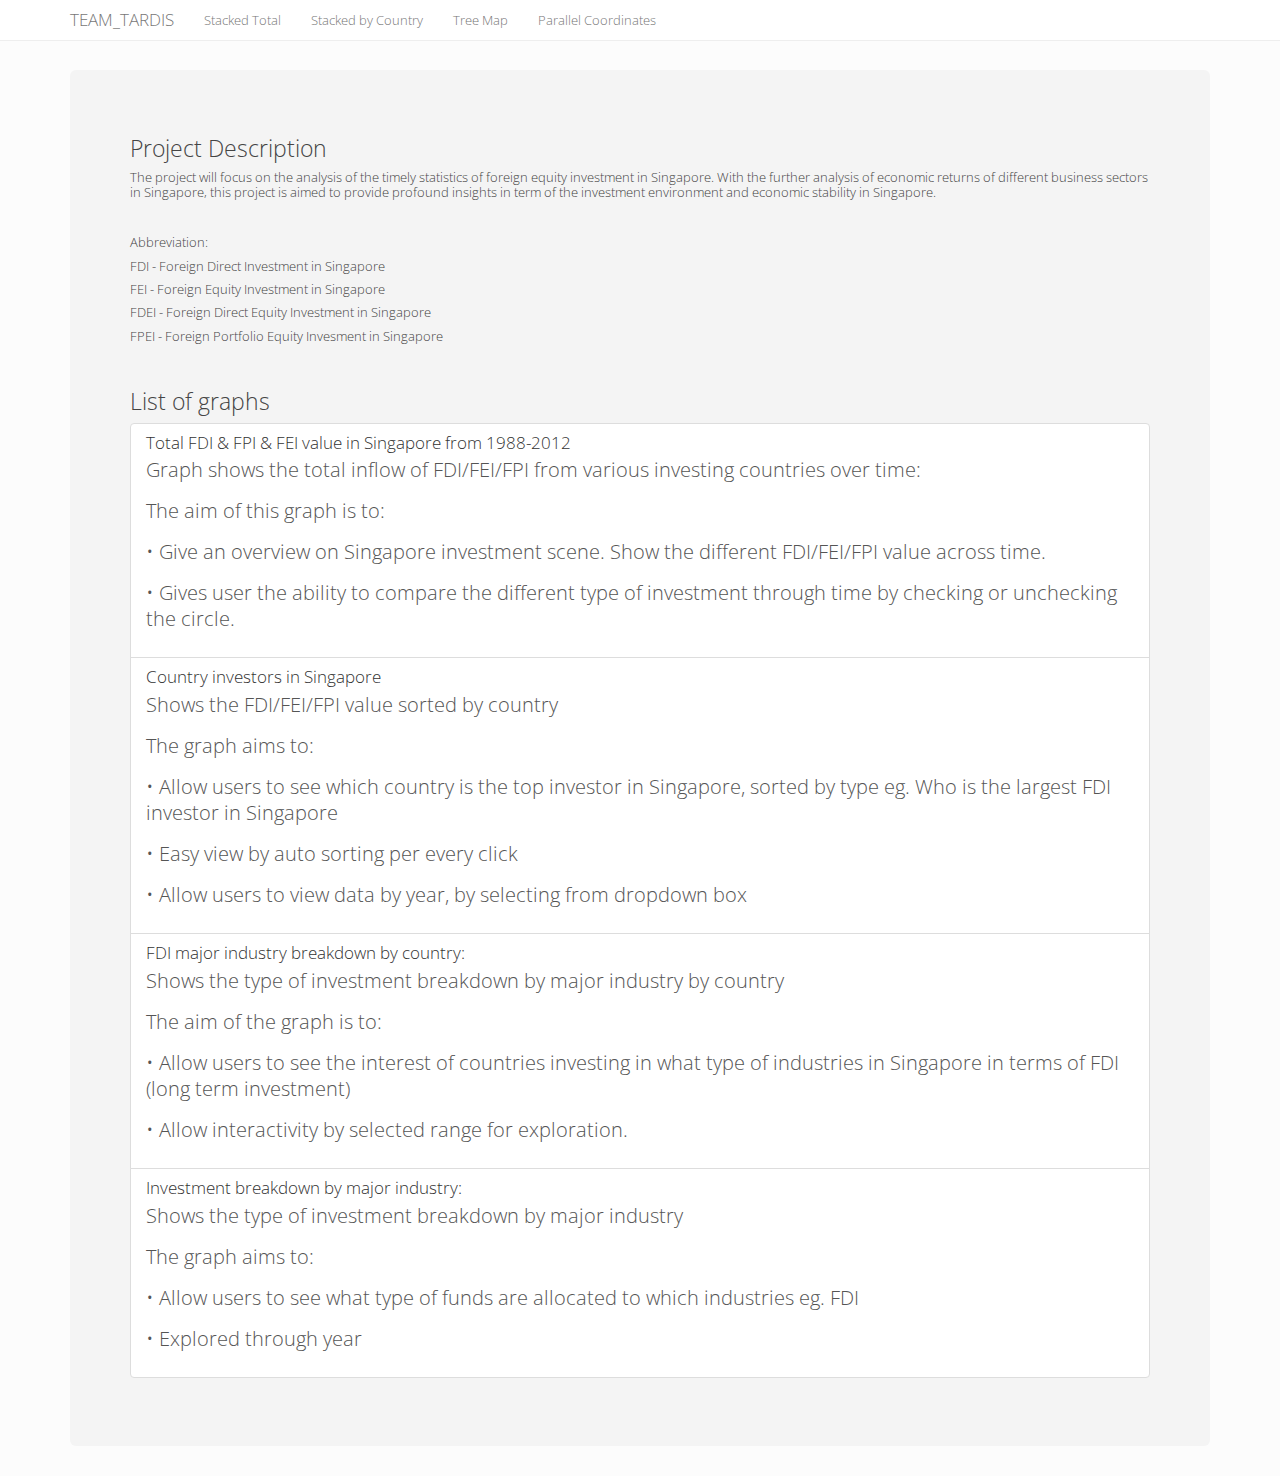
<file: web/index.html>
<!DOCTYPE html>
<html lang="en">
<head>
	<meta charset="utf-8">
	<meta http-equiv="X-UA-Compatible" content="IE=edge">
	<meta name="viewport" content="width=device-width, initial-scale=1">
	<meta name="description" content="">
	<meta name="author" content="">
	<link rel="icon" href="../favicon.ico">

	<title>VA :: Team Tardis</title>

	<!-- CSS -->
	<link href="css/bootstrap.css"  rel="stylesheet">
	<link href="css/d3.parcoords.css"   rel="stylesheet">

	<!-- HTML5 shim and Respond.js for IE8 support of HTML5 elements and media queries -->
    <!--[if lt IE 9]>
      <script src="https://oss.maxcdn.com/html5shiv/3.7.2/html5shiv.min.js"></script>
      <script src="https://oss.maxcdn.com/respond/1.4.2/respond.min.js"></script>
      <![endif]-->

      <!-- JS -->
      <script src="js/d3.js"></script>
      <script src="js/d3.parcoords.js"></script>
      <script src="js/underscore.js"></script>

			<style type="text/css">
		      body {
		        padding-top: 70px;
		      }
      </style>
  </head>
  <body>

  	<!-- Fixed navbar -->
	  <nav class="navbar navbar-default navbar-fixed-top" role="navigation">
	    <div class="container">
	      <div class="navbar-header">
	      <a class="navbar-brand" href="index.html">TEAM_TARDIS</a>
	      </div>
	      <div id="navbar" class="navbar-collapse collapse">
	        <ul class="nav navbar-nav">
	          <li><a href="stacked.html">Stacked Total</a></li>
	          <li><a href="stacked2.html">Stacked by Country</a></li>
	          <li><a href="tree2.html">Tree Map</a></li>
	          <li><a href="parcoord.html">Parallel Coordinates</a></li>
	        </ul>
	      </div><!--/.nav-collapse -->
	    </div>
	  </nav>

	  <div class="container">
	  	<div class="jumbotron">
        
        <h3>Project Description</h3>
        <h5>The project will focus on the analysis of the timely statistics of foreign equity investment in Singapore. With the further analysis of economic returns of different business sectors in Singapore, this project is aimed to provide profound insights in term of the investment environment and economic stability in Singapore.</h5>

        <br>
        <h5>Abbreviation: </h5>
        <h5>FDI - Foreign Direct Investment in Singapore</h5>
        <h5>FEI - Foreign Equity Investment in Singapore</h5> 
        <h5>FDEI - Foreign Direct Equity Investment in Singapore</h5>
        <h5>FPEI - Foreign Portfolio Equity Invesment in Singapore</h5>
        <br>

        <h3>List of graphs</h3>               
	  		<div class="list-group">
				  <a href="stacked.html" class="list-group-item">
				    <h4 class="list-group-item-heading">Total FDI & FPI & FEI value in Singapore from 1988-2012</h4>
				    <p class="list-group-item-text">Graph shows the total inflow of FDI/FEI/FPI from various investing countries over time:</p>
                                    <p class="list-group-item-text">The aim of this graph is to:</p>
                                    <p class="list-group-item-text">• Give an overview on Singapore investment scene. Show the different FDI/FEI/FPI value across time.</p>
                                    <p class="list-group-item-text">• Gives user the ability to compare the different type of investment through time by checking or unchecking the circle.   </p>

                                  </a>
				  <a href="stacked2.html" class="list-group-item">
				    <h4 class="list-group-item-heading">Country investors in Singapore</h4>
				    <p class="list-group-item-text">Shows the FDI/FEI/FPI value sorted by country</p>
                                    <p class="list-group-item-text">The graph aims to:</p>
                                    <p class="list-group-item-text">• Allow users to see which country is the top investor in Singapore, sorted by type eg. Who is the largest FDI investor in Singapore</p>
                                    <p class="list-group-item-text">• Easy view by auto sorting per every click</p>
                                    <p class="list-group-item-text">• Allow users to view data by year, by selecting from dropdown box</p>
				  </a>
				  <a href="parcoord.html" class="list-group-item">
				    <h4 class="list-group-item-heading">FDI major industry breakdown by country:</h4>
				    <p class="list-group-item-text">Shows the type of investment breakdown by major industry by country</p>
                                    <p class="list-group-item-text">The aim of the graph is to:</p>
                                    <p class="list-group-item-text">• Allow users to see the interest of countries investing in what type of industries in Singapore in terms of FDI (long term investment)</p>
                                    <p class="list-group-item-text">• Allow interactivity by selected range for exploration.</p>
                                    
				  </a>
				  <a href="tree2.html" class="list-group-item">
				    <h4 class="list-group-item-heading">Investment breakdown by major industry:</h4>
				    <p class="list-group-item-text">Shows the type of investment breakdown by major industry</p>
                                    <p class="list-group-item-text">The graph aims to:</p>
                                    <p class="list-group-item-text">• Allow users to see what type of funds are allocated to which industries eg. FDI</p>
                                    <p class="list-group-item-text">• Explored through year</p>
                                  </a>
				</div>
	  	</div>
	  </div> <!-- /container -->

    <!-- Bootstrap core JavaScript
    ================================================== -->
    <!-- Placed at the end of the document so the pages load faster -->
    <script src="https://ajax.googleapis.com/ajax/libs/jquery/1.11.1/jquery.min.js"></script>
    <script src="js/bootstrap.min.js"></script>
    <script src="js/typeahead.bundle.js"></script>
    <!-- IE10 viewport hack for Surface/desktop Windows 8 bug -->
    <script src="js/ie10-viewport-bug-workaround.js"></script>
	</body>
</html>
</file>
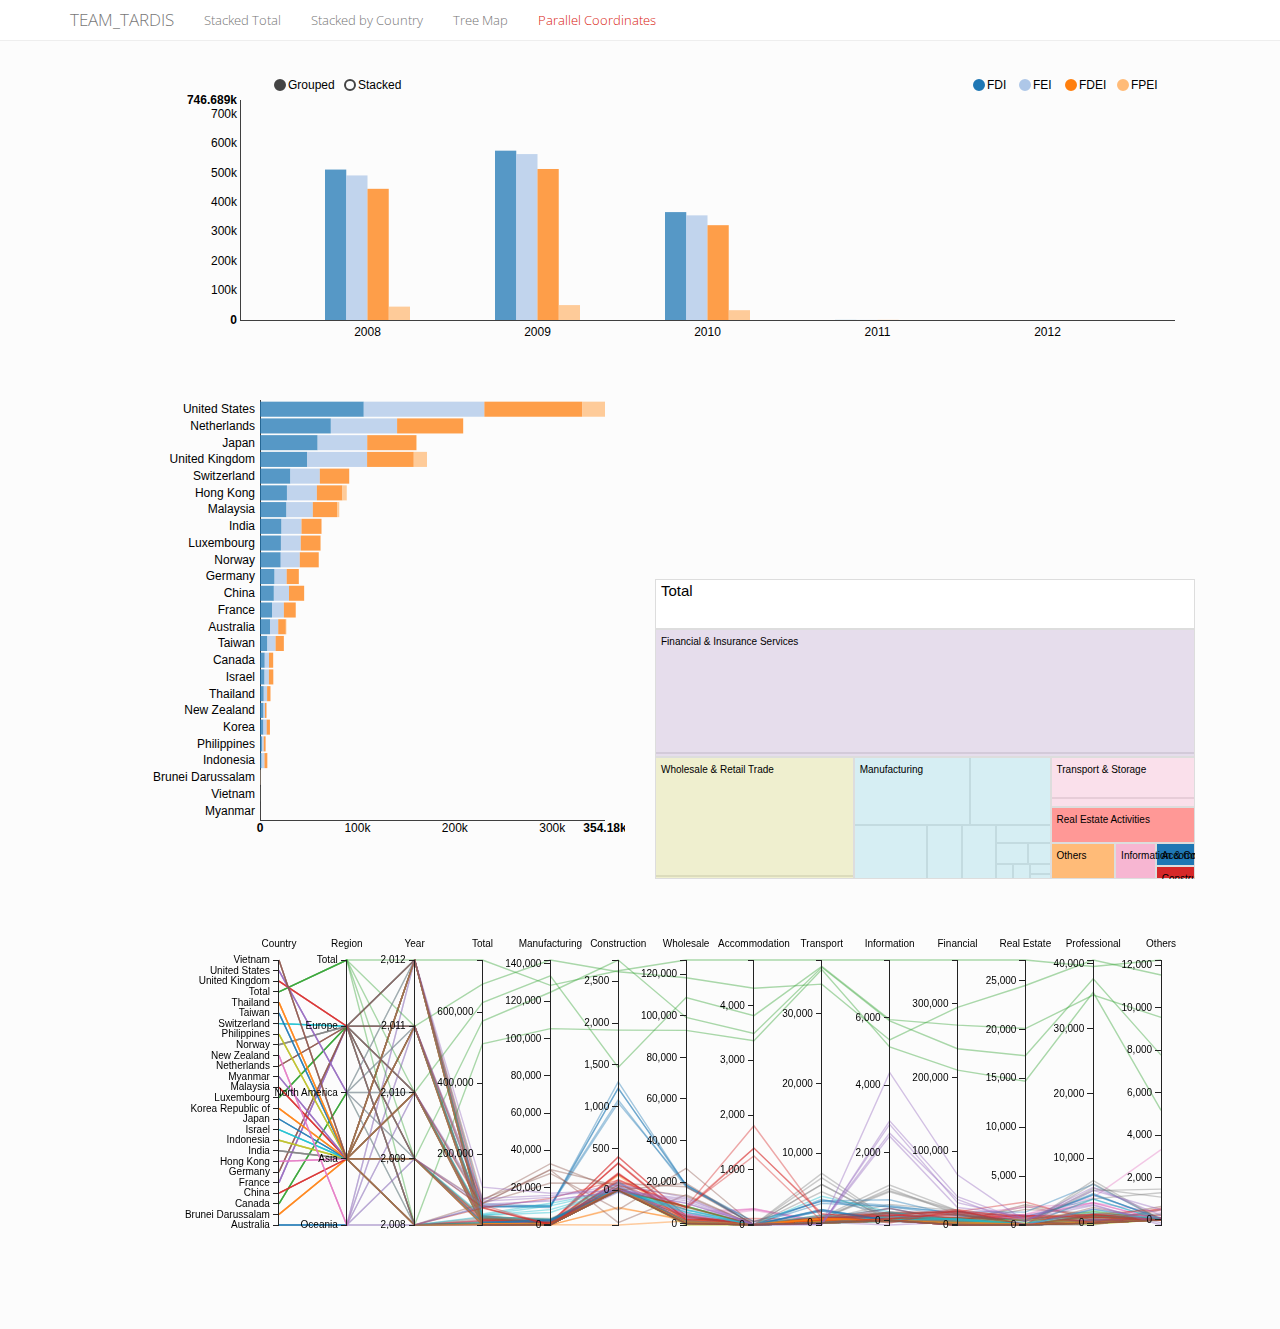
<file: web/dashboard.html>
<!DOCTYPE html>
<html lang="en">
  <head>
    <meta charset="utf-8">
    <meta http-equiv="X-UA-Compatible" content="IE=edge">
    <meta name="viewport" content="width=device-width, initial-scale=1">
    <meta name="description" content="">
    <meta name="author" content="">
    <link rel="icon" href="../favicon.ico">

    <title>VA :: Team Tardis</title>

    <!-- CSS -->
    <link href="css/bootstrap.css"      rel="stylesheet">
    <link href="css/d3.parcoords.css"   rel="stylesheet">
    <link href="css/nv.d3.css"          rel="stylesheet">
    <link href="css/dashboard.css"      rel="stylesheet">
    <link href="//maxcdn.bootstrapcdn.com/font-awesome/4.2.0/css/font-awesome.min.css" rel="stylesheet">

    <!-- HTML5 shim and Respond.js for IE8 support of HTML5 elements and media queries -->
    <!--[if lt IE 9]>
      <script src="https://oss.maxcdn.com/html5shiv/3.7.2/html5shiv.min.js"></script>
      <script src="https://oss.maxcdn.com/respond/1.4.2/respond.min.js"></script>
    <![endif]-->

    <!-- JS -->
    <script src="js/d3.js"></script>
    <script src="js/nv.d3.js"></script>
    <script src="js/d3.parcoords.js"></script>
    <script src="js/underscore.js"></script>

</head>
<body>
    <!-- Fixed navbar -->
    <nav class="navbar navbar-default navbar-fixed-top" role="navigation">
      <div class="container">
        <div class="navbar-header">
        <a class="navbar-brand" href="index.html">TEAM_TARDIS</a>
        </div>
        <div id="navbar" class="navbar-collapse collapse">
          <ul class="nav navbar-nav">
            <li><a href="stacked.html">Stacked Total</a></li>
            <li><a href="stacked2.html">Stacked by Country</a></li>
            <li><a href="tree2.html">Tree Map</a></li>
            <li class="active"><a href="parcoord.html">Parallel Coordinates</a></li>
          </ul>
        </div><!--/.nav-collapse -->
      </div>
    </nav>

    <div class="container">
      <div class="col-lg-offset-1 col-lg-11">
        <div id="graph_area_total" class="row_300">
          <svg></svg>
        </div>
      </div>
      <div class="col-lg-6">
        <div id="graph_area_by_country" class="row_500">
          <svg></svg>
        </div>
      </div>
      <div class="col-lg-6">
        <div class="row_200">
          <!--treemap helper-->
          <div id="helper_box" class="text-right">
            <h4 id="tree_title" class=""></h4>
            <p id="tree_value"></p>
          </div>
        </div>
        <div class="row_300">
          <div id="graph_area_treemap"></div>
        </div>
      </div>
      <div class="col-lg-offset-1 col-lg-11">
        <div id="graph_area_parcoords" class="parcoords row row_300"></div>
      </div>
    </div>

    <!-- Bootstrap core JavaScript
    ================================================== -->
    <!-- Placed at the end of the document so the pages load faster -->
    <script src="https://ajax.googleapis.com/ajax/libs/jquery/1.11.1/jquery.min.js"></script>
    <script src="js/bootstrap.min.js"></script>
    <script src="js/typeahead.bundle.js"></script>
    <!-- IE10 viewport hack for Surface/desktop Windows 8 bug -->
    <script src="js/ie10-viewport-bug-workaround.js"></script>

    <!--Modified graph script for dashboard-->
    <script src="js/dashboard-stacked.js"></script>
    <script src="js/dashboard-stacked2.js"></script>
    <script src="js/dashboard-treemap.js"></script>
    <script src="js/dashboard-parcoord.js"></script>

    <script>
      drawTotal(); 
      drawTreemap(); 
      drawByCountry(); 
      drawParCoords();
    </script>
    
    <!--Interaction-->
    <script>
      
    </script>
</body>
</html>
</file>
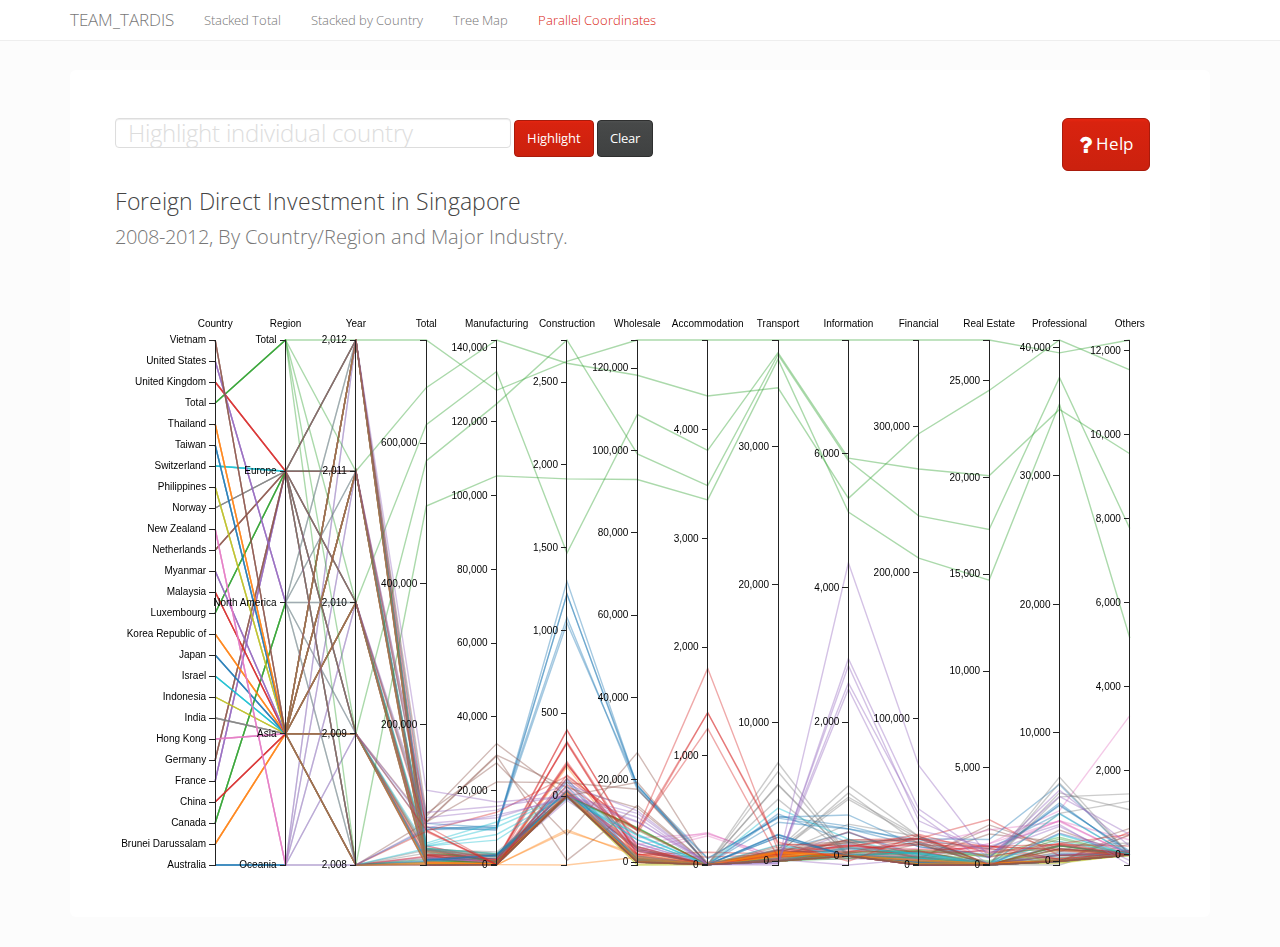
<file: web/parcoord.html>
<!DOCTYPE html>
<html lang="en">
  <head>
    <meta charset="utf-8">
    <meta http-equiv="X-UA-Compatible" content="IE=edge">
    <meta name="viewport" content="width=device-width, initial-scale=1">
    <meta name="description" content="">
    <meta name="author" content="">
    <link rel="icon" href="../favicon.ico">

    <title>VA :: Team Tardis</title>

    <!-- CSS -->
    <link href="css/bootstrap.css"  rel="stylesheet">
    <link href="css/d3.parcoords.css"   rel="stylesheet">
    <link href="//maxcdn.bootstrapcdn.com/font-awesome/4.2.0/css/font-awesome.min.css" rel="stylesheet">

    <!-- HTML5 shim and Respond.js for IE8 support of HTML5 elements and media queries -->
    <!--[if lt IE 9]>
      <script src="https://oss.maxcdn.com/html5shiv/3.7.2/html5shiv.min.js"></script>
      <script src="https://oss.maxcdn.com/respond/1.4.2/respond.min.js"></script>
    <![endif]-->
    <style type="text/css">

    /*
      TO DO: 
      move this to separate css later!
    */

      body {
        padding-top: 70px;
      }

      #graph_area {
        min-height:560px
      }

      .jumbotron {
        background-color: #fff;
      }

      #filter .tt-dropdown-menu {
        max-height: 150px;
        overflow-y: auto;
      }
      .typeahead,
      .tt-query,
      .tt-hint {
        width: 396px;
        height: 30px;
        padding: 8px 12px;
        font-size: 24px;
        line-height: 30px;
        outline: none;
      }

      .tt-dropdown-menu {
        width: 422px;
        min-width: 160px;
        padding: 10px 20px;
        margin: 2px 0 0;
        font-size: 13px;
        background-color: #ffffff;
        border: 1px solid #cccccc;
        border: 1px solid rgba(0, 0, 0, 0.15);
        border-radius: 3px;
        -webkit-box-shadow: 0 6px 12px rgba(0, 0, 0, 0.175);
        box-shadow: 0 6px 12px rgba(0, 0, 0, 0.175);
        background-clip: padding-box;
      }

    </style>

    <!-- JS -->
    <script src="js/d3.js"></script>
    <script src="js/d3.parcoords.js"></script>
    <script src="js/underscore.js"></script>

  </head>

  <body>

    <!-- Fixed navbar -->
    <nav class="navbar navbar-default navbar-fixed-top" role="navigation">
      <div class="container">
        <div class="navbar-header">
        <a class="navbar-brand" href="index.html">TEAM_TARDIS</a>
        </div>
        <div id="navbar" class="navbar-collapse collapse">
          <ul class="nav navbar-nav">
            <li><a href="stacked.html">Stacked Total</a></li>
            <li><a href="stacked2.html">Stacked by Country</a></li>
            <li><a href="tree2.html">Tree Map</a></li>
            <li class="active"><a href="parcoord.html">Parallel Coordinates</a></li>
          </ul>
        </div><!--/.nav-collapse -->
      </div>
    </nav>

    <div class="container">
      <div class="jumbotron">

        <!-- Help area -->
        <div class="pull-right">

          <!-- Button trigger modal -->
          <button type="button" class="btn btn-primary btn-lg" data-toggle="modal" data-target="#myModal">
            <i class="fa fa-question fa-lg"></i> Help
          </button>
          <!-- Modal -->
          <div class="modal fade" id="myModal" tabindex="-1" role="dialog" aria-labelledby="myModalLabel" aria-hidden="true">
            <div class="modal-dialog">
              <div class="modal-content">
                <div class="modal-header">
                  <button type="button" class="close" data-dismiss="modal"><span aria-hidden="true">&times;</span><span class="sr-only">Close</span></button>
                  <h4 class="modal-title" id="myModalLabel">Modal title</h4>
                </div>
                <div class="modal-body">
                  ...
                </div>
                <div class="modal-footer">
                  <button type="button" class="btn btn-primary" data-dismiss="modal">Close</button>
                </div>
              </div>
            </div>
          </div>
        </div>

        <!-- Search area -->
        <div id="filter" class="row">
          <input id="country_input" class="typeahead form-control" type="text" placeholder="Highlight individual country">
          <button id="filter_button" class="btn btn-primary">Highlight</button>
          <button id="clear_button" class="btn btn-default">Clear</button>
        </div>

        <!--Title box-->
        <div class="row">
          <h3 id="graph_title">Foreign Direct Investment in Singapore</h3>
          <p id="graph_subtitle"  class="lead">2008-2012, By Country/Region and Major Industry.</p>
          <p id="filter_title"    class="text-primary">&nbsp;</p>
        </div>
        <!-- Graph area -->
        <div id="graph_area" class="parcoords row">
        </div>

      </div>

    </div> <!-- /container -->

    <!-- Bootstrap core JavaScript
    ================================================== -->
    <!-- Placed at the end of the document so the pages load faster -->
    <script src="https://ajax.googleapis.com/ajax/libs/jquery/1.11.1/jquery.min.js"></script>
    <script src="js/bootstrap.min.js"></script>
    <script src="js/typeahead.bundle.js"></script>
    <!-- IE10 viewport hack for Surface/desktop Windows 8 bug -->
    <script src="js/ie10-viewport-bug-workaround.js"></script>
    
    <!-- parcoords script, move to separate file? -->
    <script>
      // linear color scale
      // interact with this variable from a javascript console
      var fulldata = [];
      var countries = [];
      var pc_progressive;
      // load csv file and create the chart
      d3.csv('data/para.csv', function(data) {
        fulldata = data;
        var colorgen = d3.scale.category10();
        var colors = {};
        _(data).chain()
          .pluck('Country')
          .uniq()
          .each(function(d,i) {
            countries.push(d);
            colors[d] = colorgen(i);
          });

        color = function(d) { return colors[d.Country]; };

        pc_progressive = d3.parcoords()("#graph_area")
          .data(data)
          .color(color)
          .alpha(0.4)
          .margin({ top: 30, left: 65, bottom: 5, right: 0 })
          .mode("queue")
          .rate(10)
          .render()
          .brushMode("1D-axes")  // enable brushing
          .reorderable()
          .interactive()  // command line mode
        pc_progressive.svg.selectAll("text")
          .style("font", "10px sans-serif");
      });
      
      function displayCountry(country) {
        pc_progressive.highlight(pc_progressive.data().filter(function(d) {return d.Country === country;}));
        // pc_progressive
        //   .data(
        //     fulldata
        //       .filter(function(d) {
        //         return d.Country === country;
        //       })
        //     ).render();
        $("#filter_title").text("Highlighting graph for " + country);
      }

      function clearHighlights() {
        pc_progressive.unhighlight(pc_progressive.data());
        // pc_progressive
        //   .data(
        //     fulldata
        //   ).render();
        $("#filter_title").text("\u00A0");
      }

      var substringMatcher = function(strs) {
        return function findMatches(q, cb) {
          var matches, substrRegex;
          // an array that will be populated with substring matches
          matches = [];
          // regex used to determine if a string contains the substring `q`
          substrRegex = new RegExp(q, 'i');
          // iterate through the pool of strings and for any string that
          // contains the substring `q`, add it to the `matches` array
          $.each(strs, function(i, str) {
            if (substrRegex.test(str)) {
              // the typeahead jQuery plugin expects suggestions to a
              // JavaScript object, refer to typeahead docs for more info
              matches.push({ value: str });
            }
          });
          cb(matches);
        };
      };
      $('#filter .typeahead').typeahead({
        hint: true,
        highlight: true,
        minLength: 1
      },
      {
        name: 'countries',
        displayKey: 'value',
        source: substringMatcher(countries)
      });

      $('#help-button').popover();

      $('#filter_button').on('click', function() {
        var country = $('#country_input').val();
        if(_.contains(countries, country)) {
          displayCountry(country);
        } else if (country === "") {
          $('#clear_button').click();
        } 
      });
      $('#clear_button').on('click', function() {
        clearHighlights();
        $('#country_input').val("");
      });
    </script>
  </body>
</html>
</file>
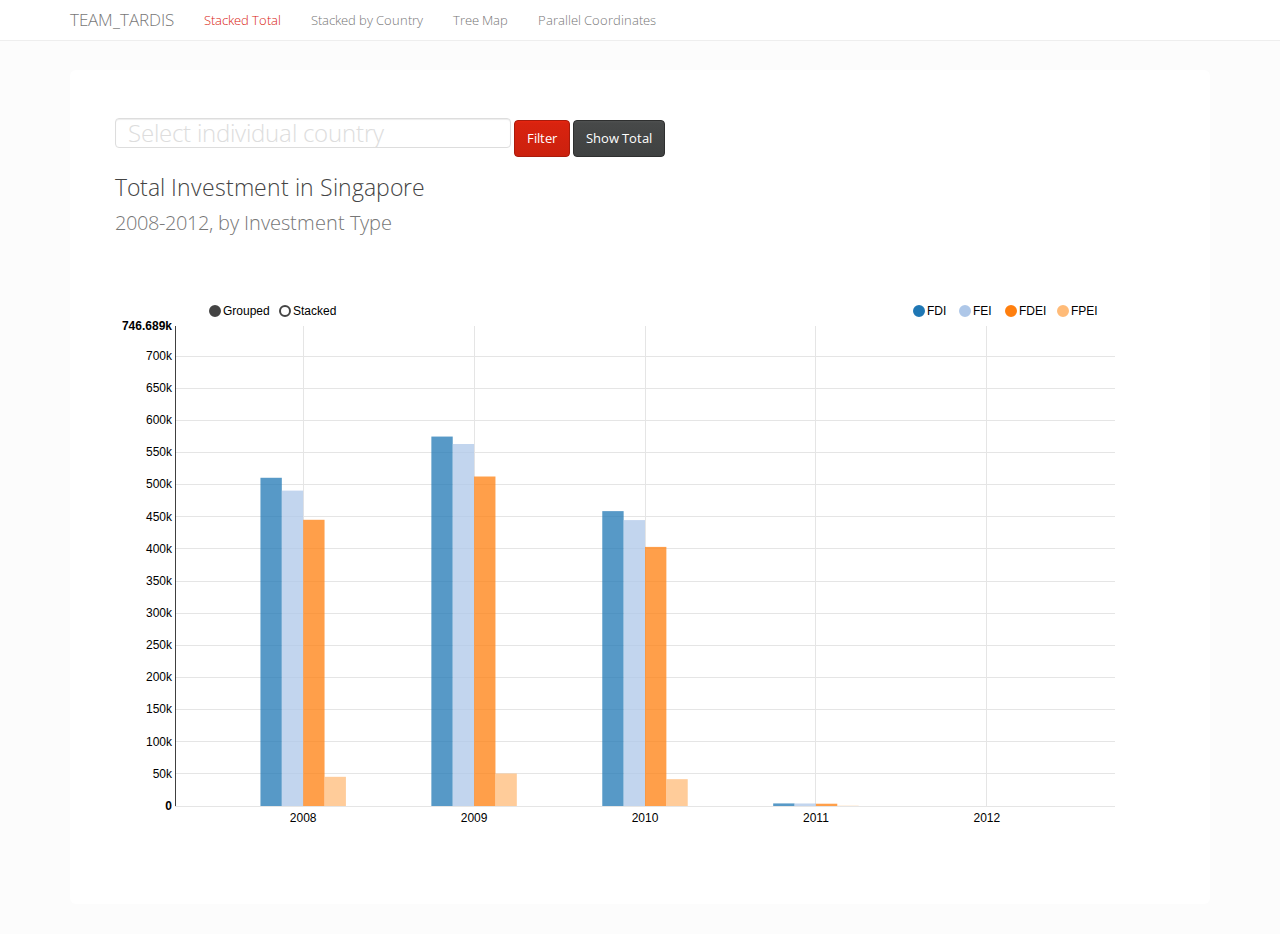
<file: web/stacked.html>
<!DOCTYPE html>
<html lang="en">
  <head>
    <meta charset="utf-8">
    <meta http-equiv="X-UA-Compatible" content="IE=edge">
    <meta name="viewport" content="width=device-width, initial-scale=1">
    <meta name="description" content="">
    <meta name="author" content="">
    <link rel="icon" href="../favicon.ico">

    <title>VA :: Team Tardis</title>

    <!-- CSS -->
    <link href="css/bootstrap.css"      rel="stylesheet">
    <link href="css/d3.parcoords.css"   rel="stylesheet">
    <link href="css/nv.d3.css"          rel="stylesheet">

    <!-- HTML5 shim and Respond.js for IE8 support of HTML5 elements and media queries -->
    <!--[if lt IE 9]>
      <script src="https://oss.maxcdn.com/html5shiv/3.7.2/html5shiv.min.js"></script>
      <script src="https://oss.maxcdn.com/respond/1.4.2/respond.min.js"></script>
    <![endif]-->
    <style type="text/css">

    /*
      TO DO: 
      move this to separate css later!
    */

      body {
        padding-top: 70px;
      }

      #graph_area {
        min-height:560px
      }

      #graph_area svg {
        min-height: inherit;
        width: 1020px;
      }

      .jumbotron {
        background-color: #fff;
      }

      #filter .tt-dropdown-menu {
        max-height: 150px;
        overflow-y: auto;
      }
      .typeahead,
      .tt-query,
      .tt-hint {
        width: 396px;
        height: 30px;
        padding: 8px 12px;
        font-size: 24px;
        line-height: 30px;
        outline: none;
      }

      .tt-dropdown-menu {
        width: 422px;
        min-width: 160px;
        padding: 10px 20px;
        margin: 2px 0 0;
        font-size: 13px;
        background-color: #ffffff;
        border: 1px solid #cccccc;
        border: 1px solid rgba(0, 0, 0, 0.15);
        border-radius: 3px;
        -webkit-box-shadow: 0 6px 12px rgba(0, 0, 0, 0.175);
        box-shadow: 0 6px 12px rgba(0, 0, 0, 0.175);
        background-clip: padding-box;
      }

      .tick:not(.zero) {
        opacity: 0;
      }

    </style>

    <!-- JS -->
    <script src="js/d3.js"></script>
    <script src="js/nv.d3.js"></script>
    <script src="js/underscore.js"></script>

  </head>

  <body>

    <!-- Fixed navbar -->
    <nav class="navbar navbar-default navbar-fixed-top" role="navigation">
      <div class="container">
        <div class="navbar-header">
        <a class="navbar-brand" href="index.html">TEAM_TARDIS</a>
        </div>
        <div id="navbar" class="navbar-collapse collapse">
          <ul class="nav navbar-nav">
            <li class="active"><a href="stacked.html">Stacked Total</a></li>
            <li><a href="stacked2.html">Stacked by Country</a></li>
            <li><a href="tree2.html">Tree Map</a></li>
            <li><a href="parcoord.html">Parallel Coordinates</a></li>
          </ul>
        </div><!--/.nav-collapse -->
      </div>
    </nav>

    <div class="container">
      <div class="jumbotron">

        <!-- Search area -->
        <div id="filter" class="row">
          <input id="country_input" class="typeahead form-control" type="text" placeholder="Select individual country">
          <button id="filter_button" class="btn btn-primary">Filter</button>
          <button id="clear_button" class="btn btn-default">Show Total</button>
        </div>

        <div class="row">
          <h3 id="graph_title">Total Investment in Singapore</h3>
          <p id="graph_subtitle"  class="lead">2008-2012, by Investment Type </p>
          <p id="filter_title"    class="text-primary">&nbsp;</p>
        </div>

        <!-- Graph area -->
        <div id="graph_area" class="row">
          <svg></svg>
        </div>
      </div>

    </div> <!-- /container -->

    <!-- Bootstrap core JavaScript
    ================================================== -->
    <!-- Placed at the end of the document so the pages load faster -->
    <script src="https://ajax.googleapis.com/ajax/libs/jquery/1.11.1/jquery.min.js"></script>
    <script src="js/bootstrap.min.js"></script>
    <script src="js/typeahead.bundle.js"></script>
    <!-- IE10 viewport hack for Surface/desktop Windows 8 bug -->
    <script src="js/ie10-viewport-bug-workaround.js"></script>
    
    <!-- stacked script, move to separate file? -->
    <script>
      var fulldata;
      var chart;
      var country = "Total";
      var countries = [];
      var colorgen = d3.scale.category20();
      var colors = {};

      //populate datastream, draw default graph
      var graph = d3.csv('data/Book3.csv', function(data) {
        fulldata = data;
        _(fulldata).chain()
          .pluck('Type')
          .uniq()
          .each(function(d,i) {
            colors[d] = colorgen(i);
          });

        _(fulldata).chain()
          .pluck('Country')
          .uniq()
          .each(function(d,i) {
            countries.push(d);
          });
        var datastream = filterData(data, country);
        drawChart(datastream);
      });

      color = function(d) { return colors[d.Country]; };

      function filterData(data, country) {
        //type arrays
        var FEI = {key:"FEI", values:[]};
        var FDI = {key:"FDI", values:[]};
        var FPEI = {key:"FPEI", values:[]};
        var FDEI = {key:"FDEI", values:[]};

        var datastream = [];
        _(data).chain()
          .uniq()
          .each(function(d,i) {
            if(d.Country === country) {
              var type = d.Type;
              d.x = d.Year; d.y= parseInt(d.Value);
              switch(type) {
                case "FEI":
                  FEI.values.push(d);
                  break;
                case "FDI":
                  FDI.values.push(d);
                  break;
                case "FDEI":
                  FDEI.values.push(d);
                  break;
                case "FPEI":
                  FPEI.values.push(d);
                  break;
              }
            }
          });
        datastream.push(FDI);
        datastream.push(FEI);
        datastream.push(FDEI);
        datastream.push(FPEI);
        return datastream;
      }

      function drawChart(datastream) {
        chart = nv.addGraph(function() {
          var chart = nv.models.multiBarChart()
            .transitionDuration(350)
            .reduceXTicks(false)  //If 'false', every single x-axis tick label will be rendered.
            .rotateLabels(0)      //Angle to rotate x-axis labels.
            .showControls(true)   //Allow user to switch between 'Grouped' and 'Stacked' mode.
            .groupSpacing(0.5)    //Distance between each group of bars.
          ;

          chart.yAxis
              .tickFormat(d3.format('s'));

          chart.color(function(d) {
            return colors[d.key];
          });

          d3.select('#graph_area svg')
              .datum(datastream)
              .transition().duration(500)
              .call(chart);

          nv.utils.windowResize(chart.update);

          return chart;
        });
      }

      function displayCountry(country) {
        var data = filterData(fulldata, country);
        drawChart(data);
        $("#filter_title").text("Displaying graph for " + country);
      }

      function clearHighlights() {
        var data = filterData(fulldata, "Total");
        drawChart(data);
        $("#filter_title").text("\u00A0");
      }

      var substringMatcher = function(strs) {
        return function findMatches(q, cb) {
          var matches, substrRegex;
          // an array that will be populated with substring matches
          matches = [];
          // regex used to determine if a string contains the substring `q`
          substrRegex = new RegExp(q, 'i');
          // iterate through the pool of strings and for any string that
          // contains the substring `q`, add it to the `matches` array
          $.each(strs, function(i, str) {
            if (substrRegex.test(str)) {
              // the typeahead jQuery plugin expects suggestions to a
              // JavaScript object, refer to typeahead docs for more info
              matches.push({ value: str });
            }
          });
          cb(matches);
        };
      };

      $('#filter .typeahead').typeahead({
        hint: true,
        highlight: true,
        minLength: 1
      },
      {
        name: 'countries',
        displayKey: 'value',
        source: substringMatcher(countries)
      });

      $('#filter_button').on('click', function() {
        var country = $('#country_input').val();
        if(_.contains(countries, country)) {
          displayCountry(country);
        } else if (country === "") {
          $('#clear_button').click();
        } 
      });
      $('#clear_button').on('click', function() {
        clearHighlights();
        $('#country_input').val("");
      });

    </script>
  </body>
</html>
</file>
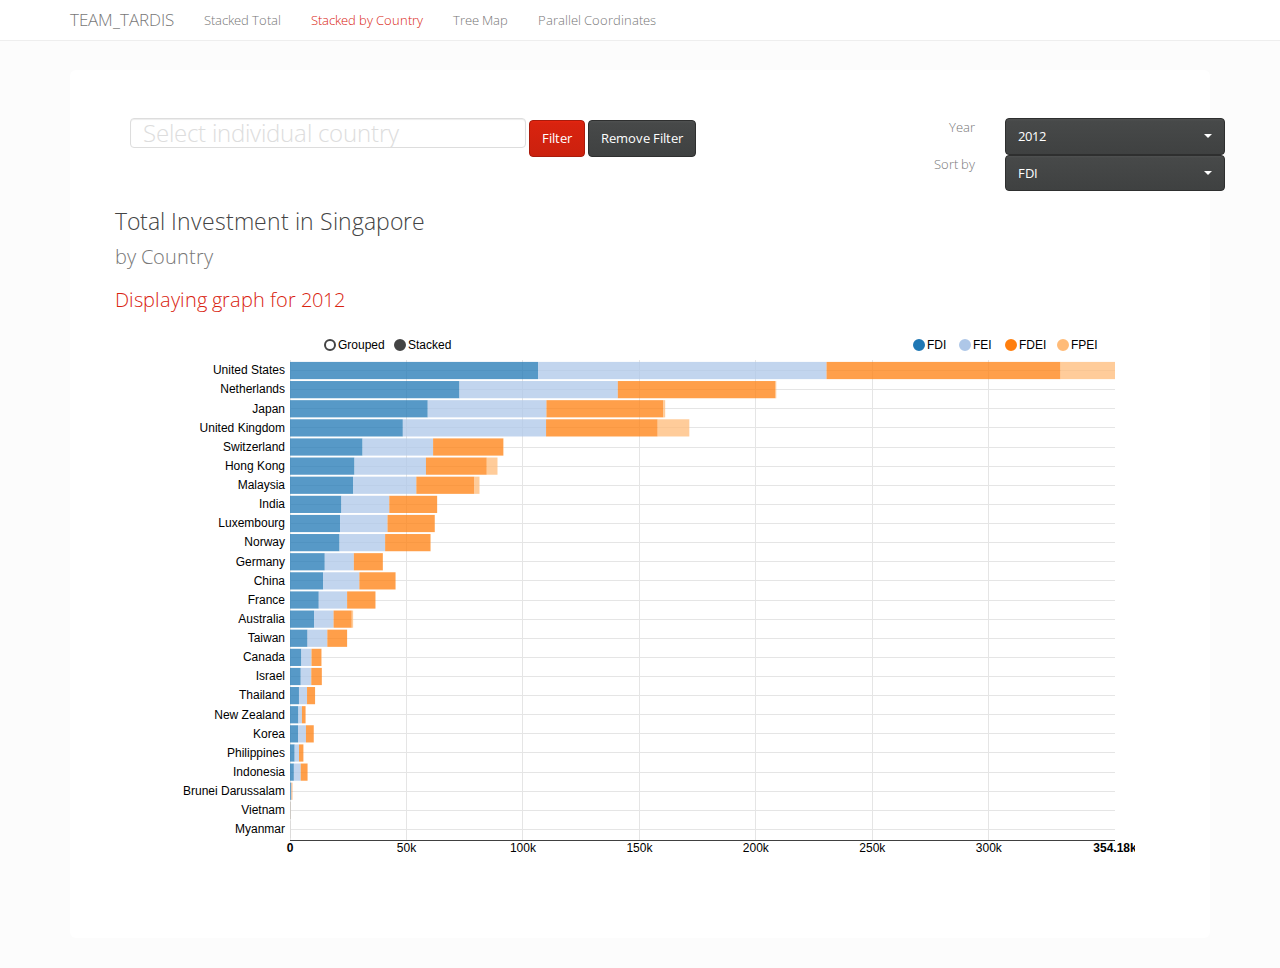
<file: web/stacked2.html>
<!DOCTYPE html>
<html lang="en">
<head>
  <meta charset="utf-8">
  <meta http-equiv="X-UA-Compatible" content="IE=edge">
  <meta name="viewport" content="width=device-width, initial-scale=1">
  <meta name="description" content="">
  <meta name="author" content="">
  <link rel="icon" href="../favicon.ico">

  <title>VA :: Team Tardis</title>

  <!-- CSS -->
  <link href="css/bootstrap.css"      rel="stylesheet">
  <link href="css/bootstrap-select.css"      rel="stylesheet">
  <link href="css/d3.parcoords.css"   rel="stylesheet">
  <link href="css/nv.d3.css"          rel="stylesheet">
  <link href="//maxcdn.bootstrapcdn.com/font-awesome/4.2.0/css/font-awesome.min.css" rel="stylesheet">

  <!-- HTML5 shim and Respond.js for IE8 support of HTML5 elements and media queries -->
    <!--[if lt IE 9]>
      <script src="https://oss.maxcdn.com/html5shiv/3.7.2/html5shiv.min.js"></script>
      <script src="https://oss.maxcdn.com/respond/1.4.2/respond.min.js"></script>
      <![endif]-->
      <style type="text/css">

    /*
      TO DO: 
      move this to separate css later!
      */

      body {
        padding-top: 70px;
      }

      #graph_area {
        min-height:560px
      }

      #graph_area svg {
        min-height: inherit;
        width: 1020px;
      }

      .jumbotron {
        background-color: #fff;
      }

      #filter .tt-dropdown-menu {
        max-height: 150px;
        overflow-y: auto;
      }
      .typeahead,
      .tt-query,
      .tt-hint {
        width: 396px;
        height: 30px;
        padding: 8px 12px;
        font-size: 24px;
        line-height: 30px;
        outline: none;
      }

      .tt-dropdown-menu {
        width: 422px;
        min-width: 160px;
        padding: 10px 20px;
        margin: 2px 0 0;
        font-size: 13px;
        background-color: #ffffff;
        border: 1px solid #cccccc;
        border: 1px solid rgba(0, 0, 0, 0.15);
        border-radius: 3px;
        -webkit-box-shadow: 0 6px 12px rgba(0, 0, 0, 0.175);
        box-shadow: 0 6px 12px rgba(0, 0, 0, 0.175);
        background-clip: padding-box;
      }

      .tick:not(.zero) {
        opacity: 0;
      }

    </style>

    <!-- JS -->
    <script src="js/d3.js"></script>
    <script src="js/nv.d3.js"></script>
    <script src="js/underscore.js"></script>

  </head>

  <body>

  <!-- Fixed navbar -->
  <nav class="navbar navbar-default navbar-fixed-top" role="navigation">
    <div class="container">
      <div class="navbar-header">
      <a class="navbar-brand" href="index.html">TEAM_TARDIS</a>
      </div>
      <div id="navbar" class="navbar-collapse collapse">
        <ul class="nav navbar-nav">
          <li><a href="stacked.html">Stacked Total</a></li>
          <li class="active"><a href="stacked2.html">Stacked by Country</a></li>
          <li><a href="tree2.html">Tree Map</a></li>
          <li><a href="parcoord.html">Parallel Coordinates</a></li>
        </ul>
      </div><!--/.nav-collapse -->
    </div>
  </nav>

  <div class="container">
    <div class="jumbotron">

      <div class="row">
        <!-- Search area -->
        <div id="filter" class="col-lg-8">
          <input id="country_input" class="typeahead form-control" type="text" placeholder="Select individual country">
          <button id="filter_button" class="btn btn-primary">Filter</button>
          <button id="clear_button" class="btn btn-default">Remove Filter</button>
        </div>

        <div class="col-lg-4">
          
          <div class="col-lg-12">
            <span class="col-lg-6 text-right">Year</span>
            <span class="col-lg-6" id="select_year_container">
              <select id="select_year" class="selectpicker">
              </select>
            </span>
          </div>
          <div class="col-lg-12">
            <span class="col-lg-6 text-right">Sort by</span>
            <span class="col-lg-6" id="select_type_container">
              <select id="select_type" class="selectpicker">
              </select>
            </span>
            
          </div>
        </div>

      </div>

      <div class="row">
        <h3 id="graph_title">Total Investment in Singapore</h3>
        <p id="graph_subtitle"  class="lead">by Country</p>
        <p id="filter_title"    class="text-primary">Displaying graph for 2012</p>
      </div>

      <!-- Graph area -->
      <div id="graph_area" class="row">
        <svg></svg>
      </div>
    </div>

  </div> <!-- /container -->

    <!-- Bootstrap core JavaScript
    ================================================== -->
    <!-- Placed at the end of the document so the pages load faster -->
    <script src="https://ajax.googleapis.com/ajax/libs/jquery/1.11.1/jquery.min.js"></script>
    <script src="js/bootstrap.min.js"></script>
    <script src="js/typeahead.bundle.js"></script>
    <script src="js/bootstrap-select.js"></script>
    <!-- IE10 viewport hack for Surface/desktop Windows 8 bug -->
    <script src="js/ie10-viewport-bug-workaround.js"></script>
    
    <!-- stacked script, move to separate file? -->
    <script>
      var fulldata;
      var chart;
      var datastream;
      var years     = [];
      var types     = [];
      var countries = [];
      var colorgen  = d3.scale.category20();
      var colors    = {};

      //default
      var year = "2012";
      var type = "FDI";

      //populate datastream, draw default graph
      var graph = d3.csv('data/Book3.csv', function(data) {

        fulldata = data;
        _(fulldata)
          .chain()
          .pluck('Type')
          .uniq()
          .each(function(d,i) {
            colors[d] = colorgen(i);
            types.push(d);
          });
          popType();

        _(fulldata)
          .chain()
          .pluck('Year')
          .uniq()
          .each(function(d,i) {
            years.push(d)
          });
          popYear();

        _(fulldata)
          .chain()
          .pluck('Country')
          .uniq()
          .each(function(d,i) {
            countries.push(d);
          });
        datastream = filterData(data, year);
        drawChart(datastream, type);
      });

      color = function(d) { return colors[d.Country]; };

      function filterData(data, year) {
        //type arrays
        var FEI = {key:"FEI", values:[]};
        var FDI = {key:"FDI", values:[]};
        var FPEI = {key:"FPEI", values:[]};
        var FDEI = {key:"FDEI", values:[]};

        var datastream = [];
        _(data).chain()
        .uniq()
        .each(function(d,i) {
          if(
            d.Year === year  && 
            d.Country !== "Total"
          ){
            var type = d.Type;
            d.x = d.Country; d.y= parseInt(d.Value);
            switch(type) {
              case "FEI":
              FEI.values.push(d);
              break;
              case "FDI":
              FDI.values.push(d);
              break;
              case "FDEI":
              FDEI.values.push(d);
              break;
              case "FPEI":
              FPEI.values.push(d);
              break;
            }
          }
        });
        datastream.push(FDI);
        datastream.push(FEI);
        datastream.push(FDEI);
        datastream.push(FPEI);
        return datastream;
      }

      function filterDataByCountry(data, country, year) {
        //type arrays
        var FEI = {key:"FEI", values:[]};
        var FDI = {key:"FDI", values:[]};
        var FPEI = {key:"FPEI", values:[]};
        var FDEI = {key:"FDEI", values:[]};

        var datastream = [];
        _(data).chain()
        .uniq()
        .each(function(d,i) {
          if(
            d.Year === year  && 
            d.Country === country
          ) {
            var type = d.Type;
            d.x = d.Country; d.y= parseInt(d.Value);
            switch(type) {
              case "FEI":
              FEI.values.push(d);
              break;
              case "FDI":
              FDI.values.push(d);
              break;
              case "FDEI":
              FDEI.values.push(d);
              break;
              case "FPEI":
              FPEI.values.push(d);
              break;
            }
          }
        });
        datastream.push(FDI);
        datastream.push(FEI);
        datastream.push(FDEI);
        datastream.push(FPEI);
        return datastream;
      }

      function drawChart(datastream, byType) {
        chart = nv.addGraph(function() {

        datastream = sortData(datastream, byType);

        var chart = nv.models.multiBarHorizontalChart()
          .margin({top: 30, right: 20, bottom: 50, left: 175})
          .stacked(true)
          //.showValues(true)         //Show bar value next to each bar.
          .tooltips(true)             //Show tooltips on hover.
          .transitionDuration(350)
          .showControls(true);        //Allow user to switch between "Grouped" and "Stacked" mode.

          chart.yAxis
          .tickFormat(d3.format('s'));

          chart.color(function(d) {
            return colors[d.key];
          });

          d3.select('#graph_area svg')
            .datum(datastream)
            .transition().duration(500)
            .call(chart);

          nv.utils.windowResize(chart.update);


          return chart;
        });
      }

      function sortData(data, byType) {
        var compare = data.filter(function(d) {
             return d.key === byType;
           })
        compare.forEach(function(d) {
          d.values.sort(function(a, b){ 
            return parseInt(b.Value) - parseInt(a.Value);
          });
        })

        var retArr = [];
        var FEI = {key:"FEI", values:[]};
        var FDI = {key:"FDI", values:[]};
        var FPEI = {key:"FPEI", values:[]};
        var FDEI = {key:"FDEI", values:[]};

        compare[0].values.forEach(function(c) {
          data.forEach(function(d) {
            d.values.forEach(function(e) {
              if(e.Country === c.Country) {
                switch(e.Type) {
                  case "FEI":
                    FEI.values.push(e);
                    break;
                  case "FDI":
                    FDI.values.push(e);
                    break;
                  case "FDEI":
                    FDEI.values.push(e);
                    break;
                  case "FPEI":
                    FPEI.values.push(e);
                    break;
                }
              }
            });
          });
        });
        retArr.push(FDI);
        retArr.push(FEI);
        retArr.push(FDEI);
        retArr.push(FPEI);
        return retArr;
      }

      function displayCountry(country, year) {
        var data = filterDataByCountry(fulldata, country, year);
        console.log("after",data);
        drawChart(data, type);
        $("#filter_title").text("Displaying graph for " + country);
      }

      function displayYear(year) {
        var data = filterData(fulldata, year);
        drawChart(data, type);
        $("#filter_title").text("Displaying graph for " + year);
      }

      function clearHighlights() {
        var data = filterData(fulldata, year);
        drawChart(data, type);
        $("#filter_title").text("Displaying graph for " + year);
      }

      var substringMatcher = function(strs) {
        return function findMatches(q, cb) {
          var matches, substrRegex;
          // an array that will be populated with substring matches
          matches = [];
          // regex used to determine if a string contains the substring `q`
          substrRegex = new RegExp(q, 'i');
          // iterate through the pool of strings and for any string that
          // contains the substring `q`, add it to the `matches` array
          $.each(strs, function(i, str) {
            if (substrRegex.test(str)) {
              // the typeahead jQuery plugin expects suggestions to a
              // JavaScript object, refer to typeahead docs for more info
              matches.push({ value: str });
            }
          });
          cb(matches);
        };
      };

      $('#filter .typeahead').typeahead({
        hint: true,
        highlight: true,
        minLength: 1
      },
      {
        name: 'countries',
        displayKey: 'value',
        source: substringMatcher(countries)
      });

      $('#select_year').selectpicker({
      });
      $('#select_type').selectpicker({
      });

      function popYear() {  
        years.forEach(function(d) {
          $('#select_year')
            .append('<option value=' + d + '>' + d + '</option>').selectpicker('refresh');
        });
        $('#select_year').selectpicker('refresh');
        $('#select_year_container .filter-option').text(year);
      }

      function popType() {  
        types.forEach(function(d) {
          $('#select_type')
            .append('<option value=' + d + '>' + d + '</option>').selectpicker('refresh');
        });
        $('#select_type').selectpicker('refresh');
        $('#select_type_container .filter-option').text(type);
      }

      $('#filter_button').on('click', function() {
        var country = $('#country_input').val();
        if(_.contains(countries, country)) {
          displayCountry(country, year);
        } else if (country === "") {
          $('#clear_button').click();
        } 
      });

      $('#clear_button').on('click', function() {
        clearHighlights();
        $('#country_input').val("");
      });

      $('#select_year').on('change', function() {
        year = $('#select_year_container .filter-option').text();
        displayYear(year);
        //console.log(year);
      });

      $('#select_type').on('change', function() {
        type = $('#select_type_container .filter-option').text();
        displayYear(year);
        //console.log(year);
      });
    </script>
  </body>
</html>
</file>
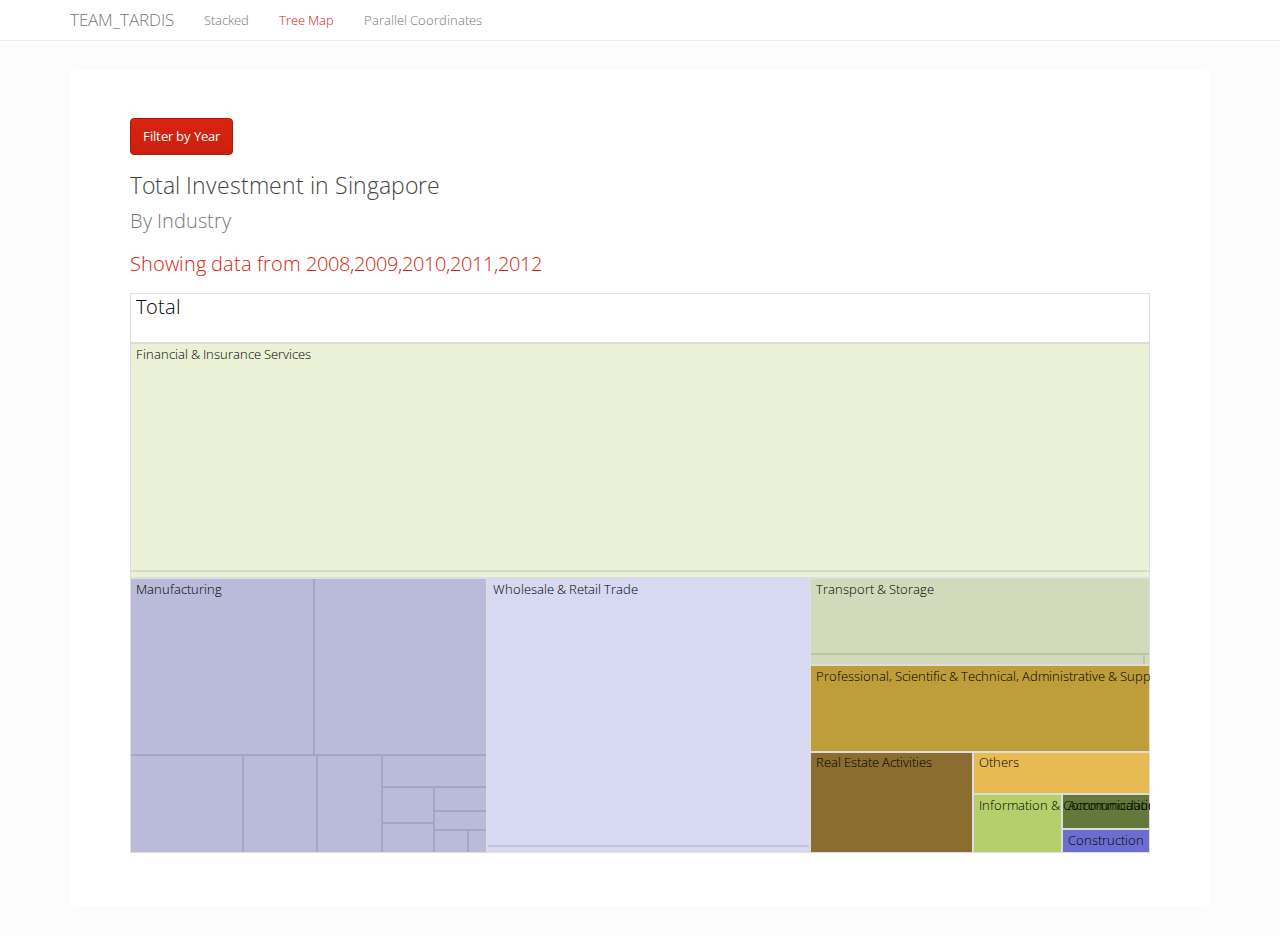
<file: web/tree.html>
<!DOCTYPE html>
<html lang="en">
  <head>
    <meta charset="utf-8">
    <meta http-equiv="X-UA-Compatible" content="IE=edge">
    <meta name="viewport" content="width=device-width, initial-scale=1">
    <meta name="description" content="">
    <meta name="author" content="">
    <link rel="icon" href="../favicon.ico">

    <title>VA :: Team Tardis</title>

    <!-- CSS -->
    <link href="css/bootstrap.css"  rel="stylesheet">

    <!-- HTML5 shim and Respond.js for IE8 support of HTML5 elements and media queries -->
    <!--[if lt IE 9]>
      <script src="https://oss.maxcdn.com/html5shiv/3.7.2/html5shiv.min.js"></script>
      <script src="https://oss.maxcdn.com/respond/1.4.2/respond.min.js"></script>
    <![endif]-->
    <style type="text/css">

    /*
      TO DO: 
      move this to separate css later!
    */

      body {
        padding-top: 70px;
      }

      .jumbotron {
        background-color: #fff;
      }

      #graph_area {
        min-height:560px
        padding:10px 0 0 10px;
      }

      #graph_area * {
        transition-delay: 0s;
        transition-duration: .4s;
        transition-property: all;
        transition-timing-function: ease;
      }
      
      text {
        pointer-events: none;
      }

      .grandparent text {
        font-size: 20px;
      }

      rect {
        fill: none;
        stroke: #ddd;
        stroke-width: 2px;
      }

      rect.parent,
      .grandparent rect {
        stroke-width: 2px;
      }

      rect.child {
        fill: none;
      }

      .grandparent rect {
        fill: rgb(255, 255, 255);
        border-color: rgb(221, 221, 221);
      }

      .grandparent:hover rect {
        fill: #dddddd;
        fill-opacity : 0.5;
      }

      .children rect.parent,
      .grandparent rect {
        cursor: pointer;
      }

      .children rect.parent {
        fill-opacity: .4;
      }

      .children:hover rect.child {
        fill: #dddddd;
        stroke: #444444;
        fill-opacity: .5;
        stroke-opacity: .7;
      }

    </style>

    <!-- JS -->
    <script src="js/d3.js"></script>
    <script src="js/d3.parcoords.js"></script>
    <script src="js/underscore.js"></script>

  </head>

  <body>

    <!-- Fixed navbar -->
    <nav class="navbar navbar-default navbar-fixed-top" role="navigation">
      <div class="container">
        <div class="navbar-header">
          </button>
          <a class="navbar-brand" href="#">TEAM_TARDIS</a>
        </div>
        <div id="navbar" class="navbar-collapse collapse">
          <ul class="nav navbar-nav">
            <li><a href="stacked.html">Stacked</a></li>
            <li class="active"><a href="#">Tree Map</a></li>
            <li><a href="parcoord.html">Parallel Coordinates</a></li>
          </ul>
        </div><!--/.nav-collapse -->
      </div>
    </nav>

    <div class="container">
      <div class="jumbotron">

        <!-- Search area -->
        <div id="filter">

          <button type="button" class="btn btn-primary" data-toggle="collapse" data-target="#checkboxes" aria-expanded="false" aria-controls="checkboxes">
            Filter by Year
          </button>
          <div id="checkboxes" class="collapse well">
            <div class="checkbox">
              <label><input type="checkbox" value="2008" checked>2008</label>
              
            </div>
            <div class="checkbox">
              
              <label><input type="checkbox" value="2009" checked>2009</label>
            </div>
            <div class="checkbox">
              
              <label><input type="checkbox" value="2010" checked>2010</label>
            </div>
            <div class="checkbox">
              <label><input type="checkbox" value="2011" checked>2011</label>
              
            </div>
            <div class="checkbox">
              <label><input type="checkbox" value="2012" checked>2012</label>
              
            </div>
          </div>

        </div>

        <h3 id="graph_title">Total Investment in Singapore</h3>
        <p id="graph_subtitle"  class="lead">By Industry </p>
        <p id="filter_title"    class="text-primary">&nbsp;</p>

        <!-- Graph area -->
        <div id="graph_area">
        </div>

      </div>

    </div> <!-- /container -->

    <!-- Bootstrap core JavaScript
    ================================================== -->
    <!-- Placed at the end of the document so the pages load faster -->
    <script src="https://ajax.googleapis.com/ajax/libs/jquery/1.11.1/jquery.min.js"></script>
    <script src="js/bootstrap.min.js"></script>
    <script src="js/typeahead.bundle.js"></script>
    <!-- IE10 viewport hack for Surface/desktop Windows 8 bug -->
    <script src="js/ie10-viewport-bug-workaround.js"></script>
    
    <!-- treemap script, move to separate file? -->
    <script>
      var margin = {top: 50, right: 0, bottom: 0, left: 0},
          width = $("#graph_area").width(),
          height = 560 - margin.top - margin.bottom,
          formatNumber = d3.format(",d"),
          transitioning;
       
      var x = d3.scale.linear()
          .domain([0, width])
          .range([0, width]);
       
      var y = d3.scale.linear()
          .domain([0, height])
          .range([0, height]);
       
      var treemap = d3.layout.treemap()
          //.children(function(d, depth) { return depth ? null : d.children; })
          .sort(function(a, b) { return a.value - b.value; })
          .ratio(height / width * 0.5 * (1 + Math.sqrt(5)))
          .round(false);
       
      var svg = d3.select("#graph_area").append("svg")
          .attr("width", width + margin.left + margin.right)
          .attr("height", height + margin.bottom + margin.top)
          .style("margin-left", -margin.left + "px")
          .style("margin.right", -margin.right + "px")
        .append("g")
          .attr("transform", "translate(" + margin.left + "," + margin.top + ")")
          .style("shape-rendering", "crispEdges");


      var incYear = [2008,2009,2010,2011,2012];

      function draw(m, years) {
        //clear svg before drawing
        svg.selectAll("*").remove();

        var mode = m;
        var incYear = years;

        var grandparent = svg.append("g")
          .attr("class", "grandparent");
       
        grandparent.append("rect")
          .attr("y", -margin.top)
          .attr("width", width)
          .attr("height", margin.top);
       
        grandparent.append("text")
          .attr("x", 6)
          .attr("y", 6 - margin.top)
          .attr("dy", ".75em");

        d3.json("data/tree.json", function(root) {
          var colorgen = d3.scale.category20b();
          var colors = {};

          travColor(root);
          var color = function(d) { return colors[d.name]; };

          function travColor(d,i) {
            colors[d.name] = colorgen(i);
            if (d.children) {
              d.children.forEach(function(c,j) {
                travColor(c,j);
              });
            } 
          };

        function getTotalSize(category) {
          var ret = 0;
          if(_.contains(incYear, 2008)) {
            ret += category._2008;
          }
          if(_.contains(incYear, 2009)) {
            ret += category._2009;
          }
          if(_.contains(incYear, 2010)) {
            ret += category._2010;
          }
          if(_.contains(incYear, 2011)) {
            ret += category._2011;
          }
          if(_.contains(incYear, 2012)) {
            ret += category._2012;
          }
          return ret;
        }

        function getAvgSize(category) {
          return (getTotalSize(category)/incYear.length);
        }

        var nodes = [];
        initialize(root);
        traverse(root);
        layout(root);
        display(root);
       
        function initialize(root) {
          root.x = root.y = 0;
          root.dx = width;
          root.dy = height;
          root.depth = 0;
        }
       
        function accumulate(d) {
          return d.children
              ? d.value = d.children.reduce(function(p, v) { return p + accumulate(v); }, 0)
              : d.value;
        }

        function traverse(d) {
          nodes.push(d);
          if(mode === "avg") {
            d.value = getAvgSize(d);
          } else {
            d.value = getTotalSize(d);
          }
          if (d.children) {
            d.children.forEach(function(c) {
              traverse(c);
            });
          } 
        }

        function layout(d) {
          if (d.children) {
            treemap.nodes({children: d.children});
            d.children.forEach(function(c) {
              c.x = d.x + c.x * d.dx;
              c.y = d.y + c.y * d.dy;
              c.dx *= d.dx;
              c.dy *= d.dy;
              c.parent = d;
              layout(c);
            });
          }
        }
       
        function display(d) {
          grandparent
              .datum(d.parent)
              .on("click", transition)
            .select("text")
              .text(name(d));
          
          var g1 = svg.insert("g", ".grandparent")
              .datum(d)
              .attr("class", "depth");
       
          var g = g1.selectAll("g")
              .data(d.children)
            .enter().append("g");
       
          g.filter(function(d) { return d.children; })
              .classed("children", true)
              .on("click", transition);
       
          g.selectAll(".child")
              .data(function(d) { return d.children || [d]; })
            .enter().append("rect")
              .attr("class", "child")
              .call(rect);
       
          g.append("rect")
              .attr("class", "parent")
              .style("fill", function(d) { return color(d) })
              .call(rect)
            .append("title")
              .text(function(d) { return formatNumber(d.value); });
       
          g.append("text")
              .attr("dy", ".75em")
              .text(function(d) { return d.name; })
              .call(text);
       
          function transition(d) {
            if (transitioning || !d) return;
            transitioning = true;
       
            var g2 = display(d),
                t1 = g1.transition().duration(750),
                t2 = g2.transition().duration(750);
       
            x.domain([d.x, d.x + d.dx]);
            y.domain([d.y, d.y + d.dy]);
       
            svg.style("shape-rendering", null);
       
            svg.selectAll(".depth").sort(function(a, b) { return a.depth - b.depth; });
            g2.selectAll("text").style("fill-opacity", 0);

            t1.selectAll("text").call(text).style("fill-opacity", 0);
            t2.selectAll("text").call(text).style("fill-opacity", 1);
            t1.selectAll("rect").call(rect);
            t2.selectAll("rect").call(rect);
       
            t1.remove().each("end", function() {
              svg.style("shape-rendering", "crispEdges");
              transitioning = false;
            });
          }
          return g;
        }
       
        function text(text) {
          text.attr("x", function(d) { return x(d.x) + 6; })
            .attr("y", function(d) { return y(d.y) + 6; });
        }
       
        function rect(rect) {
          rect.attr("x", function(d) { return x(d.x); })
            .attr("y", function(d) { return y(d.y); })
            .attr("width", function(d) { return x(d.x + d.dx) - x(d.x); })
            .attr("height", function(d) { return y(d.y + d.dy) - y(d.y); });
        }
       
        function name(d) {
          return d.parent
            ? name(d.parent) + " / " + d.name
            : d.name;
        }
      });

      };

      draw("total", incYear);
      $("#filter_title").text("Showing data from " + incYear);

      $("#checkboxes").on("change", function() {
        incYear = [];
        $('input[type=checkbox]').each(function(i) {
            if(this.checked) {
              incYear.push(parseInt(this.value));
            }
        });
        //console.log(incYear);
        if(incYear.length != 0) {
          draw("total", incYear);
          $("#filter_title").text("Showing data from " + incYear);
        } else {
          //send notice!
        }
      });

    </script>
  </body>
</html>
</file>
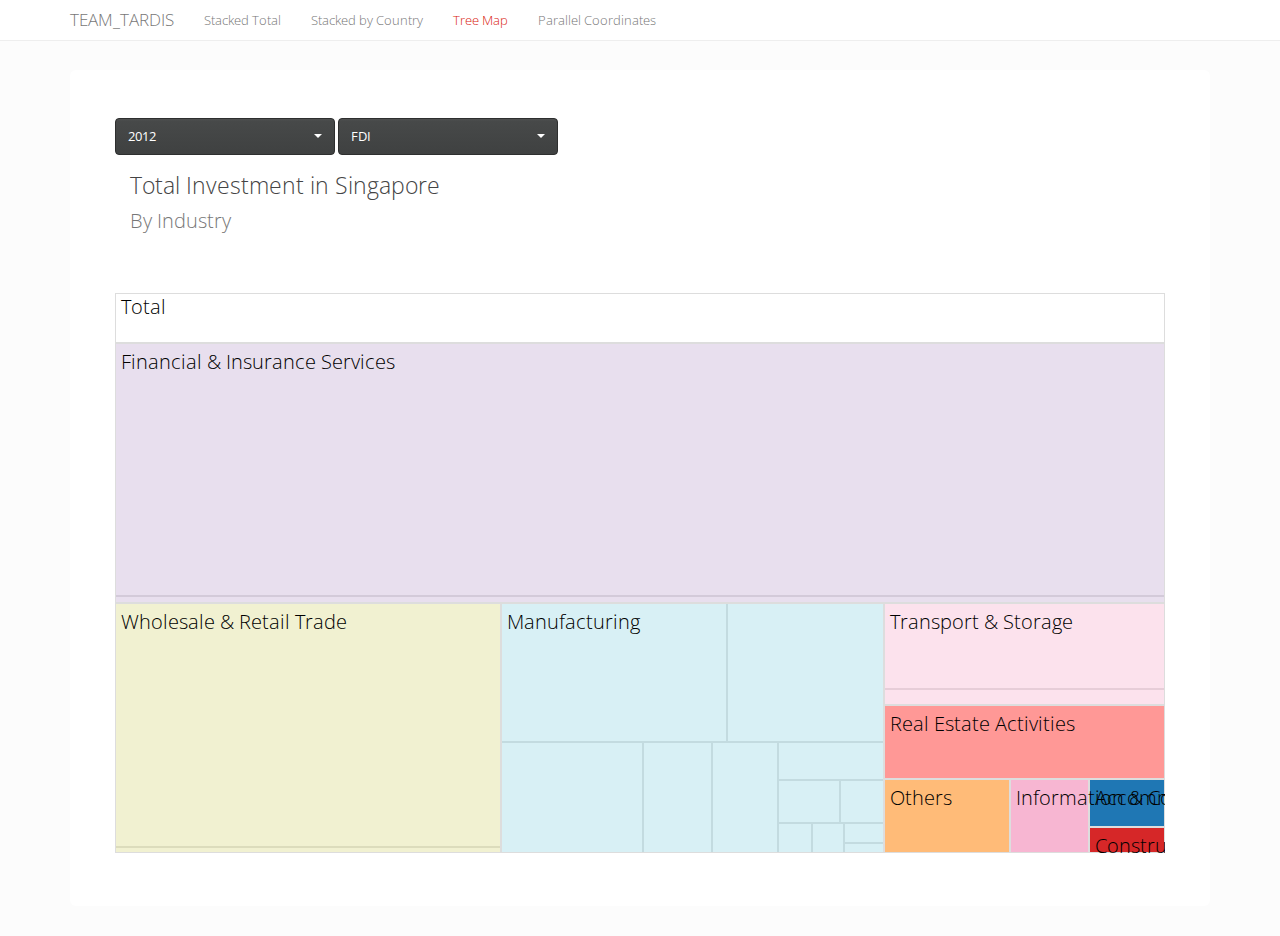
<file: web/tree2.html>
<!DOCTYPE html>
<html lang="en">
<head>
  <meta charset="utf-8">
  <meta http-equiv="X-UA-Compatible" content="IE=edge">
  <meta name="viewport" content="width=device-width, initial-scale=1">
  <meta name="description" content="">
  <meta name="author" content="">
  <link rel="icon" href="../favicon.ico">

  <title>VA :: Team Tardis</title>

  <!-- CSS -->
  <link href="css/bootstrap.css"  rel="stylesheet">
  <link href="css/bootstrap-select.css"      rel="stylesheet">
  <link href="//maxcdn.bootstrapcdn.com/font-awesome/4.2.0/css/font-awesome.min.css" rel="stylesheet">

  <!-- HTML5 shim and Respond.js for IE8 support of HTML5 elements and media queries -->
    <!--[if lt IE 9]>
      <script src="https://oss.maxcdn.com/html5shiv/3.7.2/html5shiv.min.js"></script>
      <script src="https://oss.maxcdn.com/respond/1.4.2/respond.min.js"></script>
      <![endif]-->
      <style type="text/css">

    /*
      TO DO: 
      move this to separate css later!
      */

      body {
        padding-top: 70px;
      }

      .jumbotron {
        background-color: #fff;
      }

      #graph_area {
        min-height:560px
        padding:10px 0 0 10px;
      }

      #graph_area * {
        transition-delay: 0s;
        transition-duration: .4s;
        transition-property: all;
        transition-timing-function: ease;
      }
      
      text {
        pointer-events: none;
        font-size: 20px;
      }

      .grandparent text {
        font-size: 20px;
      }

      rect {
        fill: none;
        stroke: #ddd;
        stroke-width: 2px;
      }

      rect.parent,
      .grandparent rect {
        stroke-width: 2px;
      }

      rect.child {
        fill: none;
      }

      .grandparent rect {
        fill: rgb(255, 255, 255);
        border-color: rgb(221, 221, 221);
      }

      .grandparent:hover rect {
        fill: #dddddd;
        fill-opacity : 0.5;
      }

      .children rect.parent,
      .grandparent rect {
        cursor: pointer;
      }

      .children rect.parent {
        fill-opacity: .4;
      }

      .children:hover rect.child {
        fill: #dddddd;
        stroke: #444444;
        fill-opacity: .5;
        stroke-opacity: .7;
      }

    </style>

    <!-- JS -->
    <script src="js/d3.js"></script>
    <script src="js/d3.parcoords.js"></script>
    <script src="js/underscore.js"></script>

  </head>

  <body>

    <!-- Fixed navbar -->
  <nav class="navbar navbar-default navbar-fixed-top" role="navigation">
    <div class="container">
      <div class="navbar-header">
      <a class="navbar-brand" href="index.html">TEAM_TARDIS</a>
      </div>
      <div id="navbar" class="navbar-collapse collapse">
        <ul class="nav navbar-nav">
          <li><a href="stacked.html">Stacked Total</a></li>
          <li><a href="stacked2.html">Stacked by Country</a></li>
          <li class="active"><a href="tree2.html">Tree Map</a></li>
          <li><a href="parcoord.html">Parallel Coordinates</a></li>
        </ul>
      </div><!--/.nav-collapse -->
    </div>
  </nav>

  <div class="container">
    <div class="jumbotron">

      <!-- Search area -->
      <div id="filter" class="row">
        <div>
          <span id="select_year_container">
            <select id="select_year" class="selectpicker">
            </select>
          </span>
          <span id="select_type_container">
            <select id="select_type" class="selectpicker">
            </select>
          </span>
        </div>
      </div>

      <div class="row">
        <!--Title box-->
        <div class="col-md-6">
          <h3 id="graph_title">Total Investment in Singapore</h3>
          <p id="graph_subtitle"  class="lead">By Industry </p>
          <p id="filter_title"    class="text-primary">&nbsp;</p>
        </div>
        <div id="tree_box" class="text-right col-md-6">
          <h4 id="tree_title" class=""></h4>
          <p id="tree_value"></p>
        </div>
      </div>
      
      <!-- Graph area -->
      <div id="graph_area" class="row">
      </div>

    </div>

  </div> <!-- /container -->

    <!-- Bootstrap core JavaScript
    ================================================== -->
    <!-- Placed at the end of the document so the pages load faster -->
    <script src="https://ajax.googleapis.com/ajax/libs/jquery/1.11.1/jquery.min.js"></script>
    <script src="js/bootstrap.min.js"></script>
    <script src="js/typeahead.bundle.js"></script>
    <script src="js/bootstrap-select.js"></script>
    <!-- IE10 viewport hack for Surface/desktop Windows 8 bug -->
    <script src="js/ie10-viewport-bug-workaround.js"></script>
    
    <!-- treemap script, move to separate file? -->
    <script>
      var nodes = [];
      var years = [];
      var types = [];
      var value = [];
      var colorgen = d3.scale.category20();
      var colors = {};
      var rootNode;

      //default
      var year = 2012;
      var type = "FDI";

      //read value data, then populate industry, year and type variable
      d3.csv("data/tree.csv", function(data) {
        value = data;
        _(data)
          .chain()
          .pluck('Industry')
          .uniq()
          .each(function(d,i) {
            colors[d] = colorgen(i);
          });
        _(data)
          .chain()
          .pluck('Year')
          .uniq()
          .each(function(d,i) {
            years.push(d)
          });
          popYear();
        _(data)
          .chain()
          .pluck('Type')
          .uniq()
          .each(function(d,i) {
            types.push(d)
          });
          popType();

        //read structure data, then draw initial graph
        d3.json("data/tree.json", function(root) {
          rootNode = root;
          initialize(root);
          draw(root, year, type);
        });
      })

      var margin = {top: 50, right: 0, bottom: 0, left: 0},
        width = $("#graph_area").width(),
        height = 560 - margin.top - margin.bottom,
        formatNumber = d3.format(",d"),
        transitioning;

      var x = d3.scale.linear()
        .domain([0, width])
        .range([0, width]);

      var y = d3.scale.linear()
        .domain([0, height])
        .range([0, height]);

      var treemap = d3.layout.treemap()
        .sort(function(a, b) { return a.value - b.value; })
        .ratio(height / width * 0.5 * (1 + Math.sqrt(5)))
        .round(false);

      var svg = d3.select("#graph_area").append("svg")
        .attr("width", width + margin.left + margin.right)
        .attr("height", height + margin.bottom + margin.top)
        .style("margin-left", -margin.left + "px")
        .style("margin.right", -margin.right + "px")
        .append("g")
        .attr("transform", "translate(" + margin.left + "," + margin.top + ")")
        .style("shape-rendering", "crispEdges");

      var grandparent = svg.append("g")
        .attr("class", "grandparent");

      grandparent.append("rect")
        .attr("y", -margin.top)
        .attr("width", width)
        .attr("height", margin.top);

      grandparent.append("text")
        .attr("x", 6)
        .attr("y", 6 - margin.top)
        .attr("dy", ".75em");


      var color = function(d) { return colors[d.name]; };

      

      function draw(root) {
        traverse(root);
        layout(root);
        display(root);
      }

      function update(root) {
        traverse(root);
        layout(root);
          svg.selectAll("g.depth > *").transition().remove();
          d3.transition().each("end", function() {
            display(root);
          });
      }

      function initialize(root) {
        root.x = root.y = 0;
        root.dx = width;
        root.dy = height;
        root.depth = 0;
      }

      function traverse(d) {
        nodes.push(d);
          //get value here
          // d.value = getTotalSize(d);
          d.value = getValue(d, year, type)
        if (d.children) {
          d.children.forEach(function(c) {
            traverse(c);
          });
        } 
      }

      function getValue(node, year, type) {
        var val = 0;
        _(value)
          .chain()
          .uniq()
          .each(function(d,i) {
            //console.log(d);
            if(d.Industry === node.name && d.Year == year && d.Type === type) {
              //console.log(d.Industry, d.Year, d.Type, d.Value);
              //return parseInt(d.Value);
              val = parseInt(d.Value);
            }
          });
        return val;
      }

      function layout(d) {
        if (d.children) {
          treemap.nodes({children: d.children});
          d.children.forEach(function(c) {
            c.x = d.x + c.x * d.dx;
            c.y = d.y + c.y * d.dy;
            c.dx *= d.dx;
            c.dy *= d.dy;
            c.parent = d;
            layout(c);
          });
        }
      }

      function display(d) {
        grandparent
          .datum(d.parent)
          .on("click", transition)
          .select("text")
          .text(name(d));
        
        var g1 = svg.insert("g", ".grandparent")
          .datum(d)
          .attr("class", "depth");

        var g = g1.selectAll("g")
          .data(d.children)
          .enter().append("g");

        g.filter(function(d) { return d.children; })
          .classed("children", true)
          .on("click", transition);

        g.selectAll(".child")
          .data(function(d) { return d.children || [d]; })
          .enter().append("rect")
          .attr("class", "child")
          .call(rect);

        g.append("rect")
          .attr("class", "parent")
          .style("fill", function(d) { return color(d) })
          .call(rect)
          .append("title")
          .text(function(d) { return formatNumber(d.value); });

        g.append("text")
          .attr("dy", "1em")
          .text(function(d) { return d.name; })
          .call(text);

        bindMouseover();

        function transition(d) {
          if (transitioning || !d) return;
          transitioning = true;

          var g2 = display(d),
            t1 = g1.transition().duration(750),
            t2 = g2.transition().duration(750);

          // Update the domain only after entering new elements.
          x.domain([d.x, d.x + d.dx]);
          y.domain([d.y, d.y + d.dy]);

          // Enable anti-aliasing during the transition.
          svg.style("shape-rendering", null);

          // Draw child nodes on top of parent nodes.
          svg.selectAll(".depth").sort(function(a, b) { return a.depth - b.depth; });
          // Fade-in entering text.
          g2.selectAll("text").style("fill-opacity", 0);

          // Transition to the new view.
          t1.selectAll("text").call(text).style("fill-opacity", 0);
          t2.selectAll("text").call(text).style("fill-opacity", 1);
          t1.selectAll("rect").call(rect);
          t2.selectAll("rect").call(rect);

          // Remove the old node when the transition is finished.
          t1.remove().each("end", function() {
            svg.style("shape-rendering", "crispEdges");
            transitioning = false;
          });
        }
        return g;
      }

      function text(text) {
        text.attr("x", function(d) { return x(d.x) + 6; })
        .attr("y", function(d) { return y(d.y) + 6; });
      }

      function rect(rect) {
        rect.attr("x", function(d) { return x(d.x); })
        .attr("y", function(d) { return y(d.y); })
        .attr("width", function(d) { return x(d.x + d.dx) - x(d.x); })
        .attr("height", function(d) { return y(d.y + d.dy) - y(d.y); });
      }

      function name(d) {
        return d.parent
        ? name(d.parent) + " → " + d.name
        : d.name;
      }

      $('#select_year').selectpicker({
      });

      function popYear() {  
        years.forEach(function(d) {
          $('#select_year')
            .append('<option value=' + d + '>' + d + '</option>').selectpicker('refresh');
        });
        $('#select_year').selectpicker('refresh');
        $('#select_year_container .filter-option').text(year);
      }

      function popType() {  
        types.forEach(function(d) {
          $('#select_type')
            .append('<option value=' + d + '>' + d + '</option>').selectpicker('refresh');
        });
        $('#select_type').selectpicker('refresh');
        $('#select_type_container .filter-option').text(type);
      }

      //$("#filter_title").text("Showing data from " );

      $('#select_year_container').on('change', function() {
        tgyear = parseInt($('#select_year_container .filter-option').text());
        if(tgyear !== year) {
          console.log(year, 'to', tgyear);
          year = tgyear;
          update(rootNode);
        }
      });

      $('#select_type_container').on('change', function() {
        tgtype = $('#select_type_container .filter-option').text();
        console.log(tgtype);
        if(tgtype !== type) {
          //console.log(type, 'to' , tgtype);
          type = tgtype;
          update(rootNode);
        }
      });

      function bindMouseover() {
        $("rect.parent").on("mouseover", function() {
          var value     = $(this).children().text();
          var industry  = $(this).next().text();
          //console.log(value, industry);
          $("#tree_title").text(industry);
          $("#tree_value").text("Value : " + value);
        })
      }
      
    </script>
  </body>
</html>
</file>
<file: web/css/d3.parcoords.css>
.parcoords > svg, .parcoords > canvas { 
  font: 14px sans-serif;
  position: absolute;
}
.parcoords > canvas {
  pointer-events: none;
}

.parcoords rect.background {
  fill: transparent;
}
.parcoords rect.background:hover {
  fill: rgba(120,120,120,0.2);
}
.parcoords .resize rect {
  fill: rgba(0,0,0,0.1);
}
.parcoords rect.extent {
  fill: rgba(255,255,255,0.25);
  stroke: rgba(0,0,0,0.6);
}
.parcoords .axis line, .parcoords .axis path {
  fill: none;
  stroke: #222;
  shape-rendering: crispEdges;
}
.parcoords canvas {
  opacity: 1;
  -moz-transition: opacity 0.3s;
  -webkit-transition: opacity 0.3s;
  -o-transition: opacity 0.3s;
}
.parcoords canvas.faded {
  opacity: 0.25;
}
.parcoords {
	-webkit-touch-callout: none;
	-webkit-user-select: none;
	-khtml-user-select: none;
	-moz-user-select: none;
	-ms-user-select: none;
	user-select: none;
}
</file>
<file: web/css/nv.d3.css>
/********************
 * HTML CSS
 */


.chartWrap {
  margin: 0;
  padding: 0;
  overflow: hidden;
}

/********************
  Box shadow and border radius styling
*/
.nvtooltip.with-3d-shadow, .with-3d-shadow .nvtooltip {
  -moz-box-shadow: 0 5px 10px rgba(0,0,0,.2);
  -webkit-box-shadow: 0 5px 10px rgba(0,0,0,.2);
  box-shadow: 0 5px 10px rgba(0,0,0,.2);

  -webkit-border-radius: 6px;
  -moz-border-radius: 6px;
  border-radius: 6px;
}

/********************
 * TOOLTIP CSS
 */

.nvtooltip {
  position: absolute;
  background-color: rgba(255,255,255,1.0);
  padding: 1px;
  border: 1px solid rgba(0,0,0,.2);
  z-index: 10000;

  font-family: Arial;
  font-size: 13px;
  text-align: left;
  pointer-events: none;

  white-space: nowrap;

  -webkit-touch-callout: none;
  -webkit-user-select: none;
  -khtml-user-select: none;
  -moz-user-select: none;
  -ms-user-select: none;
  user-select: none;
}

/*Give tooltips that old fade in transition by
    putting a "with-transitions" class on the container div.
*/
.nvtooltip.with-transitions, .with-transitions .nvtooltip {
  transition: opacity 250ms linear;
  -moz-transition: opacity 250ms linear;
  -webkit-transition: opacity 250ms linear;

  transition-delay: 250ms;
  -moz-transition-delay: 250ms;
  -webkit-transition-delay: 250ms;
}

.nvtooltip.x-nvtooltip,
.nvtooltip.y-nvtooltip {
  padding: 8px;
}

.nvtooltip h3 {
  margin: 0;
  padding: 4px 14px;
  line-height: 18px;
  font-weight: normal;
  background-color: rgba(247,247,247,0.75);
  text-align: center;

  border-bottom: 1px solid #ebebeb;

  -webkit-border-radius: 5px 5px 0 0;
  -moz-border-radius: 5px 5px 0 0;
  border-radius: 5px 5px 0 0;
}

.nvtooltip p {
  margin: 0;
  padding: 5px 14px;
  text-align: center;
}

.nvtooltip span {
  display: inline-block;
  margin: 2px 0;
}

.nvtooltip table {
  margin: 6px;
  border-spacing:0;
}


.nvtooltip table td {
  padding: 2px 9px 2px 0;
  vertical-align: middle;
}

.nvtooltip table td.key {
  font-weight:normal;
}
.nvtooltip table td.value {
  text-align: right;
  font-weight: bold;
}

.nvtooltip table tr.highlight td {
  padding: 1px 9px 1px 0;
  border-bottom-style: solid;
  border-bottom-width: 1px;
  border-top-style: solid;
  border-top-width: 1px;
}

.nvtooltip table td.legend-color-guide div {
  width: 8px;
  height: 8px;
  vertical-align: middle;
}

.nvtooltip .footer {
  padding: 3px;
  text-align: center;
}


.nvtooltip-pending-removal {
  position: absolute;
  pointer-events: none;
}


/********************
 * SVG CSS
 */


svg {
  -webkit-touch-callout: none;
  -webkit-user-select: none;
  -khtml-user-select: none;
  -moz-user-select: none;
  -ms-user-select: none;
  user-select: none;
  /* Trying to get SVG to act like a greedy block in all browsers */
  display: block;
  width:auto;
  height:auto;
}


svg text {
  font: normal 12px Arial;
}

svg .title {
 font: bold 14px Arial;
}

.nvd3 .nv-background {
  fill: white;
  fill-opacity: 0;
  /*
  pointer-events: none;
  */
}

.nvd3.nv-noData {
  font-size: 18px;
  font-weight: bold;
}


/**********
*  Brush
*/

.nv-brush .extent {
  fill-opacity: .125;
  shape-rendering: crispEdges;
}



/**********
*  Legend
*/

.nvd3 .nv-legend .nv-series {
  cursor: pointer;
}

.nvd3 .nv-legend .disabled circle {
  fill-opacity: 0;
}



/**********
*  Axes
*/
.nvd3 .nv-axis {
  pointer-events:none;
}

.nvd3 .nv-axis path {
  fill: none;
  stroke: #000;
  stroke-opacity: .75;
  shape-rendering: crispEdges;
}

.nvd3 .nv-axis path.domain {
  stroke-opacity: .75;
}

.nvd3 .nv-axis.nv-x path.domain {
  stroke-opacity: 0;
}

.nvd3 .nv-axis line {
  fill: none;
  stroke: #e5e5e5;
  shape-rendering: crispEdges;
}

.nvd3 .nv-axis .zero line,
/*this selector may not be necessary*/ .nvd3 .nv-axis line.zero {
  stroke-opacity: .75;
}

.nvd3 .nv-axis .nv-axisMaxMin text {
  font-weight: bold;
}

.nvd3 .x  .nv-axis .nv-axisMaxMin text,
.nvd3 .x2 .nv-axis .nv-axisMaxMin text,
.nvd3 .x3 .nv-axis .nv-axisMaxMin text {
  text-anchor: middle
}



/**********
*  Brush
*/

.nv-brush .resize path {
  fill: #eee;
  stroke: #666;
}



/**********
*  Bars
*/

.nvd3 .nv-bars .negative rect {
    zfill: brown;
}

.nvd3 .nv-bars rect {
  zfill: steelblue;
  fill-opacity: .75;

  transition: fill-opacity 250ms linear;
  -moz-transition: fill-opacity 250ms linear;
  -webkit-transition: fill-opacity 250ms linear;
}

.nvd3 .nv-bars rect.hover {
  fill-opacity: 1;
}

.nvd3 .nv-bars .hover rect {
  fill: lightblue;
}

.nvd3 .nv-bars text {
  fill: rgba(0,0,0,0);
}

.nvd3 .nv-bars .hover text {
  fill: rgba(0,0,0,1);
}


/**********
*  Bars
*/

.nvd3 .nv-multibar .nv-groups rect,
.nvd3 .nv-multibarHorizontal .nv-groups rect,
.nvd3 .nv-discretebar .nv-groups rect {
  stroke-opacity: 0;

  transition: fill-opacity 250ms linear;
  -moz-transition: fill-opacity 250ms linear;
  -webkit-transition: fill-opacity 250ms linear;
}

.nvd3 .nv-multibar .nv-groups rect:hover,
.nvd3 .nv-multibarHorizontal .nv-groups rect:hover,
.nvd3 .nv-discretebar .nv-groups rect:hover {
  fill-opacity: 1;
}

.nvd3 .nv-discretebar .nv-groups text,
.nvd3 .nv-multibarHorizontal .nv-groups text {
  font-weight: bold;
  fill: rgba(0,0,0,1);
  stroke: rgba(0,0,0,0);
}

/***********
*  Pie Chart
*/

.nvd3.nv-pie path {
  stroke-opacity: 0;
  transition: fill-opacity 250ms linear, stroke-width 250ms linear, stroke-opacity 250ms linear;
  -moz-transition: fill-opacity 250ms linear, stroke-width 250ms linear, stroke-opacity 250ms linear;
  -webkit-transition: fill-opacity 250ms linear, stroke-width 250ms linear, stroke-opacity 250ms linear;

}

.nvd3.nv-pie .nv-slice text {
  stroke: #000;
  stroke-width: 0;
}

.nvd3.nv-pie path {
  stroke: #fff;
  stroke-width: 1px;
  stroke-opacity: 1;
}

.nvd3.nv-pie .hover path {
  fill-opacity: .7;
}
.nvd3.nv-pie .nv-label {
  pointer-events: none;
}
.nvd3.nv-pie .nv-label rect {
  fill-opacity: 0;
  stroke-opacity: 0;
}

/**********
* Lines
*/

.nvd3 .nv-groups path.nv-line {
  fill: none;
  stroke-width: 1.5px;
  /*
  stroke-linecap: round;
  shape-rendering: geometricPrecision;

  transition: stroke-width 250ms linear;
  -moz-transition: stroke-width 250ms linear;
  -webkit-transition: stroke-width 250ms linear;

  transition-delay: 250ms
  -moz-transition-delay: 250ms;
  -webkit-transition-delay: 250ms;
  */
}

.nvd3 .nv-groups path.nv-line.nv-thin-line {
  stroke-width: 1px;
}


.nvd3 .nv-groups path.nv-area {
  stroke: none;
  /*
  stroke-linecap: round;
  shape-rendering: geometricPrecision;

  stroke-width: 2.5px;
  transition: stroke-width 250ms linear;
  -moz-transition: stroke-width 250ms linear;
  -webkit-transition: stroke-width 250ms linear;

  transition-delay: 250ms
  -moz-transition-delay: 250ms;
  -webkit-transition-delay: 250ms;
  */
}

.nvd3 .nv-line.hover path {
  stroke-width: 6px;
}

/*
.nvd3.scatter .groups .point {
  fill-opacity: 0.1;
  stroke-opacity: 0.1;
}
  */

.nvd3.nv-line .nvd3.nv-scatter .nv-groups .nv-point {
  fill-opacity: 0;
  stroke-opacity: 0;
}

.nvd3.nv-scatter.nv-single-point .nv-groups .nv-point {
  fill-opacity: .5 !important;
  stroke-opacity: .5 !important;
}


.with-transitions .nvd3 .nv-groups .nv-point {
  transition: stroke-width 250ms linear, stroke-opacity 250ms linear;
  -moz-transition: stroke-width 250ms linear, stroke-opacity 250ms linear;
  -webkit-transition: stroke-width 250ms linear, stroke-opacity 250ms linear;

}

.nvd3.nv-scatter .nv-groups .nv-point.hover,
.nvd3 .nv-groups .nv-point.hover {
  stroke-width: 7px;
  fill-opacity: .95 !important;
  stroke-opacity: .95 !important;
}


.nvd3 .nv-point-paths path {
  stroke: #aaa;
  stroke-opacity: 0;
  fill: #eee;
  fill-opacity: 0;
}



.nvd3 .nv-indexLine {
  cursor: ew-resize;
}


/**********
* Distribution
*/

.nvd3 .nv-distribution {
  pointer-events: none;
}



/**********
*  Scatter
*/

/* **Attempting to remove this for useVoronoi(false), need to see if it's required anywhere
.nvd3 .nv-groups .nv-point {
  pointer-events: none;
}
*/

.nvd3 .nv-groups .nv-point.hover {
  stroke-width: 20px;
  stroke-opacity: .5;
}

.nvd3 .nv-scatter .nv-point.hover {
  fill-opacity: 1;
}

/*
.nv-group.hover .nv-point {
  fill-opacity: 1;
}
*/


/**********
*  Stacked Area
*/

.nvd3.nv-stackedarea path.nv-area {
  fill-opacity: .7;
  /*
  stroke-opacity: .65;
  fill-opacity: 1;
  */
  stroke-opacity: 0;

  transition: fill-opacity 250ms linear, stroke-opacity 250ms linear;
  -moz-transition: fill-opacity 250ms linear, stroke-opacity 250ms linear;
  -webkit-transition: fill-opacity 250ms linear, stroke-opacity 250ms linear;

  /*
  transition-delay: 500ms;
  -moz-transition-delay: 500ms;
  -webkit-transition-delay: 500ms;
  */

}

.nvd3.nv-stackedarea path.nv-area.hover {
  fill-opacity: .9;
  /*
  stroke-opacity: .85;
  */
}
/*
.d3stackedarea .groups path {
  stroke-opacity: 0;
}
  */



.nvd3.nv-stackedarea .nv-groups .nv-point {
  stroke-opacity: 0;
  fill-opacity: 0;
}

/*
.nvd3.nv-stackedarea .nv-groups .nv-point.hover {
  stroke-width: 20px;
  stroke-opacity: .75;
  fill-opacity: 1;
}*/



/**********
*  Line Plus Bar
*/

.nvd3.nv-linePlusBar .nv-bar rect {
  fill-opacity: .75;
}

.nvd3.nv-linePlusBar .nv-bar rect:hover {
  fill-opacity: 1;
}


/**********
*  Bullet
*/

.nvd3.nv-bullet { font: 10px sans-serif; }
.nvd3.nv-bullet .nv-measure { fill-opacity: .8; }
.nvd3.nv-bullet .nv-measure:hover { fill-opacity: 1; }
.nvd3.nv-bullet .nv-marker { stroke: #000; stroke-width: 2px; }
.nvd3.nv-bullet .nv-markerTriangle { stroke: #000; fill: #fff; stroke-width: 1.5px; }
.nvd3.nv-bullet .nv-tick line { stroke: #666; stroke-width: .5px; }
.nvd3.nv-bullet .nv-range.nv-s0 { fill: #eee; }
.nvd3.nv-bullet .nv-range.nv-s1 { fill: #ddd; }
.nvd3.nv-bullet .nv-range.nv-s2 { fill: #ccc; }
.nvd3.nv-bullet .nv-title { font-size: 14px; font-weight: bold; }
.nvd3.nv-bullet .nv-subtitle { fill: #999; }


.nvd3.nv-bullet .nv-range {
  fill: #bababa;
  fill-opacity: .4;
}
.nvd3.nv-bullet .nv-range:hover {
  fill-opacity: .7;
}



/**********
* Sparkline
*/

.nvd3.nv-sparkline path {
  fill: none;
}

.nvd3.nv-sparklineplus g.nv-hoverValue {
  pointer-events: none;
}

.nvd3.nv-sparklineplus .nv-hoverValue line {
  stroke: #333;
  stroke-width: 1.5px;
 }

.nvd3.nv-sparklineplus,
.nvd3.nv-sparklineplus g {
  pointer-events: all;
}

.nvd3 .nv-hoverArea {
  fill-opacity: 0;
  stroke-opacity: 0;
}

.nvd3.nv-sparklineplus .nv-xValue,
.nvd3.nv-sparklineplus .nv-yValue {
  /*
  stroke: #666;
  */
  stroke-width: 0;
  font-size: .9em;
  font-weight: normal;
}

.nvd3.nv-sparklineplus .nv-yValue {
  stroke: #f66;
}

.nvd3.nv-sparklineplus .nv-maxValue {
  stroke: #2ca02c;
  fill: #2ca02c;
}

.nvd3.nv-sparklineplus .nv-minValue {
  stroke: #d62728;
  fill: #d62728;
}

.nvd3.nv-sparklineplus .nv-currentValue {
  /*
  stroke: #444;
  fill: #000;
  */
  font-weight: bold;
  font-size: 1.1em;
}

/**********
* historical stock
*/

.nvd3.nv-ohlcBar .nv-ticks .nv-tick {
  stroke-width: 2px;
}

.nvd3.nv-ohlcBar .nv-ticks .nv-tick.hover {
  stroke-width: 4px;
}

.nvd3.nv-ohlcBar .nv-ticks .nv-tick.positive {
 stroke: #2ca02c;
}

.nvd3.nv-ohlcBar .nv-ticks .nv-tick.negative {
 stroke: #d62728;
}

.nvd3.nv-historicalStockChart .nv-axis .nv-axislabel {
  font-weight: bold;
}

.nvd3.nv-historicalStockChart .nv-dragTarget {
  fill-opacity: 0;
  stroke: none;
  cursor: move;
}

.nvd3 .nv-brush .extent {
  /*
  cursor: ew-resize !important;
  */
  fill-opacity: 0 !important;
}

.nvd3 .nv-brushBackground rect {
  stroke: #000;
  stroke-width: .4;
  fill: #fff;
  fill-opacity: .7;
}



/**********
* Indented Tree
*/


/**
 * TODO: the following 3 selectors are based on classes used in the example.  I should either make them standard and leave them here, or move to a CSS file not included in the library
 */
.nvd3.nv-indentedtree .name {
  margin-left: 5px;
}

.nvd3.nv-indentedtree .clickable {
  color: #08C;
  cursor: pointer;
}

.nvd3.nv-indentedtree span.clickable:hover {
  color: #005580;
  text-decoration: underline;
}


.nvd3.nv-indentedtree .nv-childrenCount {
  display: inline-block;
  margin-left: 5px;
}

.nvd3.nv-indentedtree .nv-treeicon {
  cursor: pointer;
  /*
  cursor: n-resize;
  */
}

.nvd3.nv-indentedtree .nv-treeicon.nv-folded {
  cursor: pointer;
  /*
  cursor: s-resize;
  */
}

/**********
* Parallel Coordinates
*/

.nvd3 .background path {
  fill: none;
  stroke: #ccc;
  stroke-opacity: .4;
  shape-rendering: crispEdges;
}

.nvd3 .foreground path {
  fill: none;
  stroke: steelblue;
  stroke-opacity: .7;
}

.nvd3 .brush .extent {
  fill-opacity: .3;
  stroke: #fff;
  shape-rendering: crispEdges;
}

.nvd3 .axis line, .axis path {
  fill: none;
  stroke: #000;
  shape-rendering: crispEdges;
}

.nvd3 .axis text {
  text-shadow: 0 1px 0 #fff;
}

/****
Interactive Layer
*/
.nvd3 .nv-interactiveGuideLine {
  pointer-events:none;
}
.nvd3 line.nv-guideline {
  stroke: #ccc;
}
</file>
<file: web/css/dashboard.css>
body {
        padding-top: 70px;
      }

      .parcoords {
        margin: 50px 0 100px 0;
      }

      .row_200 {
        height: 200px;
      }
      .row_300 {
        height: 300px;
      }
      .row_500 {
        height: 500px;
      }

      #graph_area_by_country svg, #graph_area_total svg {
        min-height:inherit;
        width: 100%;
        height: 100%;
      }

      svg text {
        font-family: "Roboto", "Helvetica Neue", Helvetica, Arial, sans-serif;
      }

      .height_full {
        height: 50%;
      }

      .height_half {
        min-height: 200px
      }

      .jumbotron {
        background-color: #fff;
      }

      #graph_area_treemap * {
        transition-delay: 0s;
        transition-duration: .4s;
        transition-property: all;
        transition-timing-function: ease;
      }
      
      
      #graph_area_treemap text {
        font-family: "Roboto", "Helvetica Neue", Helvetica, Arial, sans-serif;
        pointer-events: none;
        font-size: 10px;
      }

      #graph_area_treemap .grandparent text {
        font-size: 15px;
      }

      #graph_area_treemap rect {
        fill: none;
        stroke: #ddd;
        stroke-width: 2px;
      }

      #graph_area_treemap rect.parent,
      .grandparent rect {
        stroke-width: 2px;
      }

      #graph_area_treemap rect.child {
        fill: none;
      }

      #graph_area_treemap .grandparent rect {
        fill: rgb(255, 255, 255);
        border-color: rgb(221, 221, 221);
      }

      #graph_area_treemap .grandparent:hover rect {
        fill: #dddddd;
        fill-opacity : 0.5;
      }

      #graph_area_treemap .children rect.parent,
      #graph_area_treemap .grandparent rect {
        cursor: pointer;
      }

      #graph_area_treemap .children rect.parent {
        fill-opacity: .4;
      }

      #graph_area_treemap .children:hover rect.child {
        fill: #dddddd;
        stroke: #444444;
        fill-opacity: .5;
        stroke-opacity: .7;
      }

      #graph_area_by_country line, #graph_area_total line {
        display: none;
      }

      #graph_area_by_country path.domain, #graph_area_total path.domain {
        stroke-opacity: .75;
      }
</file>
